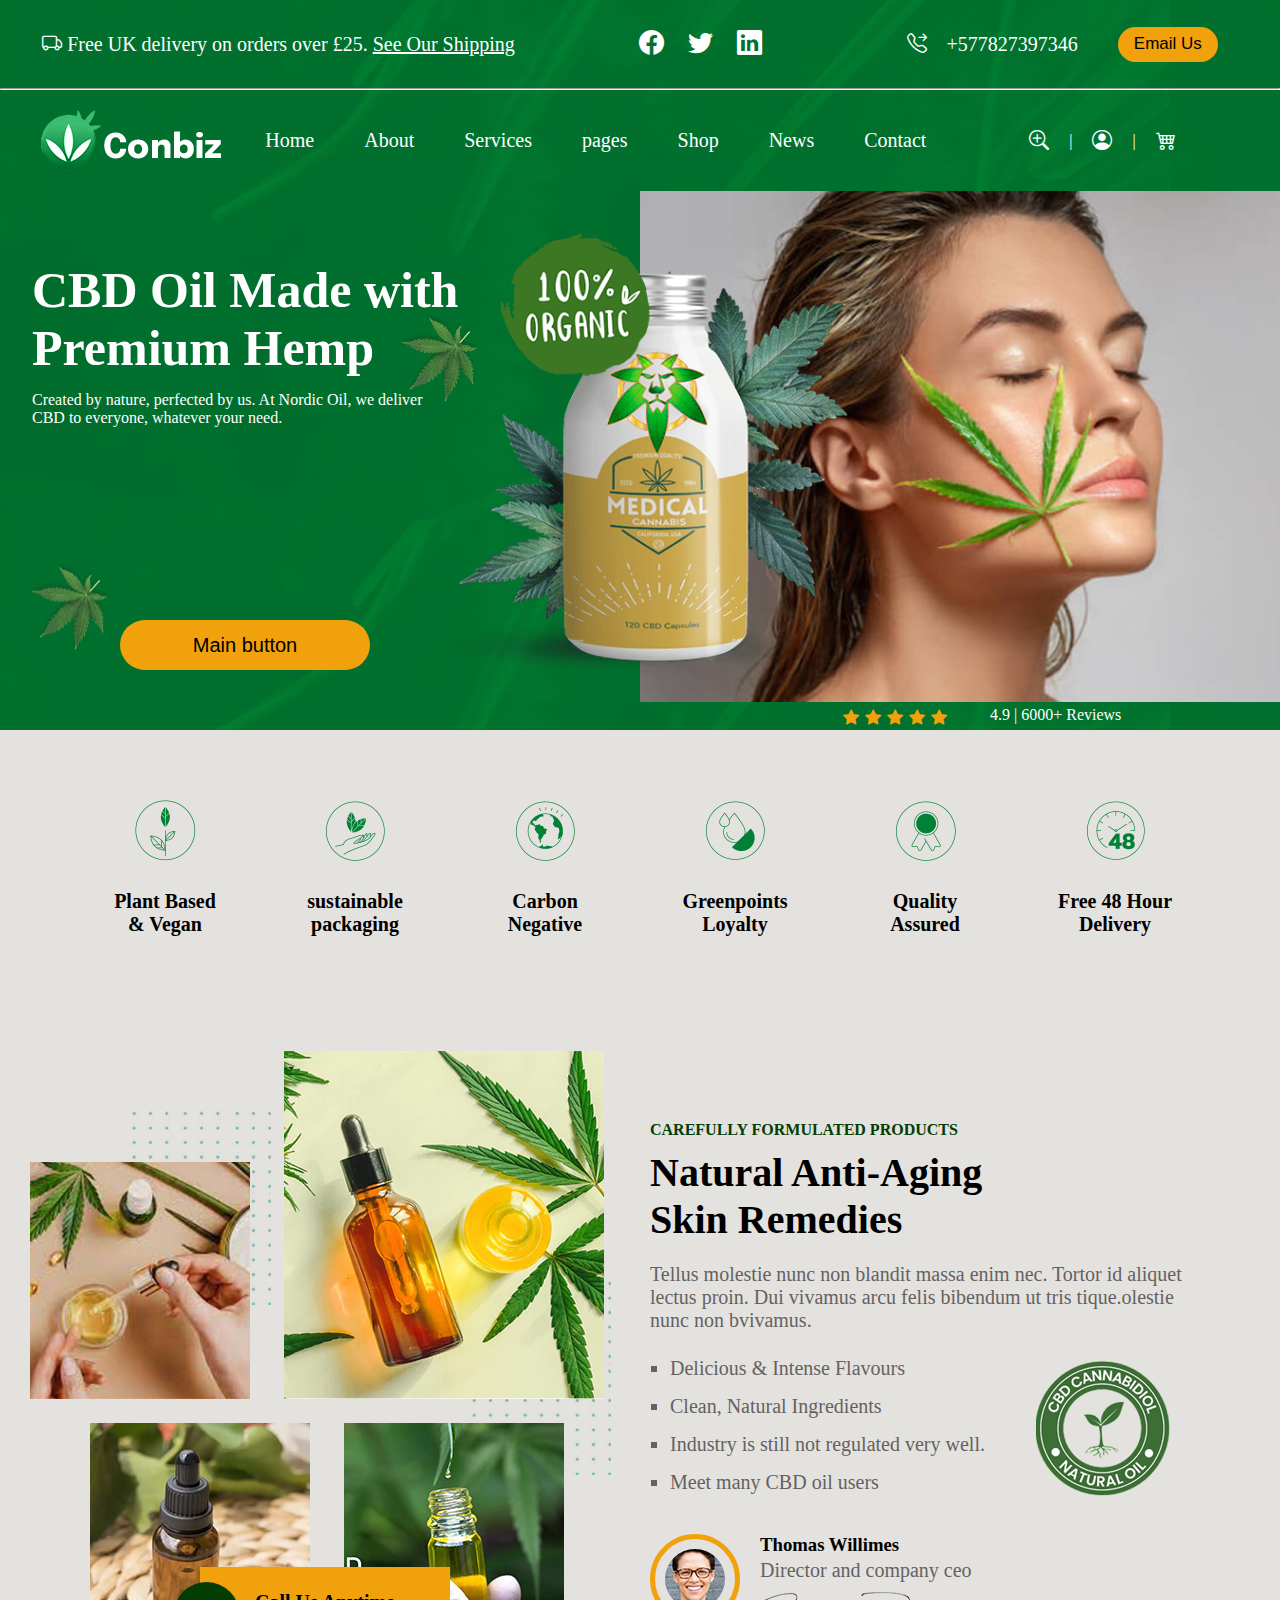
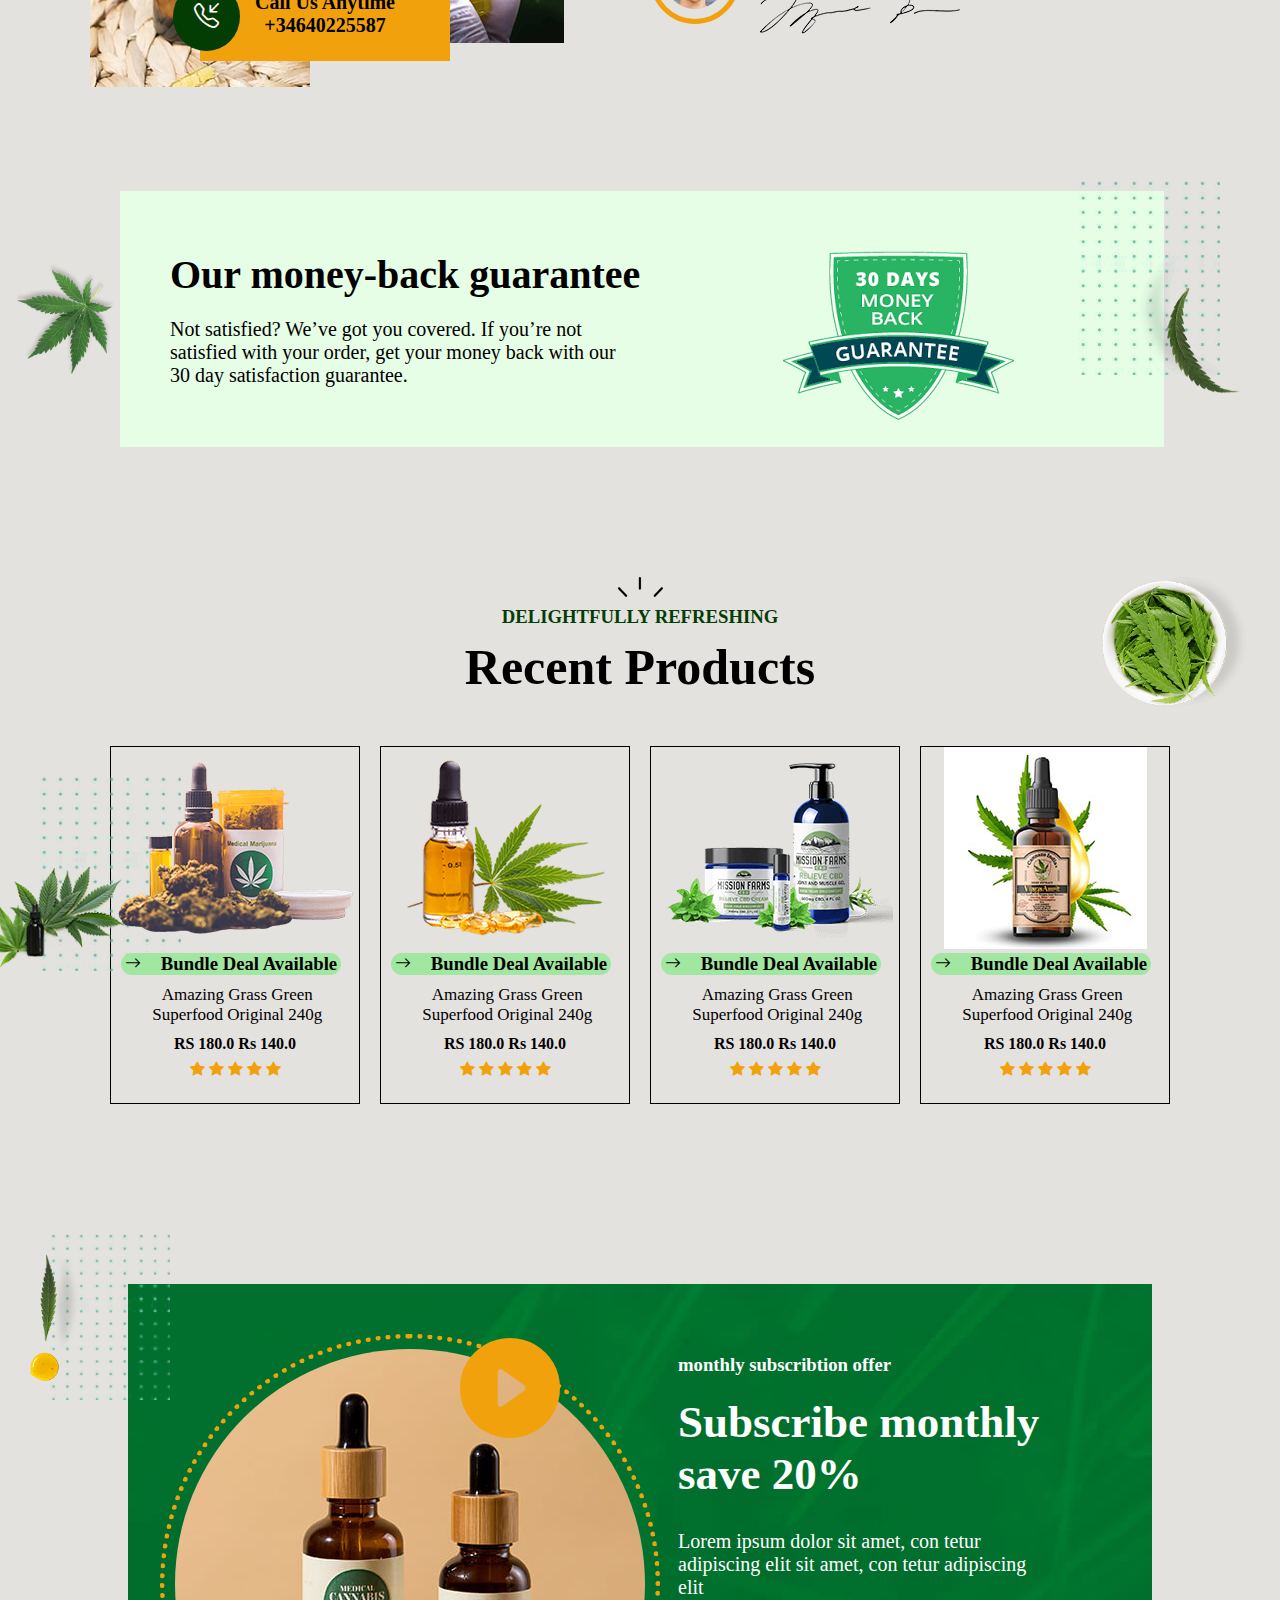
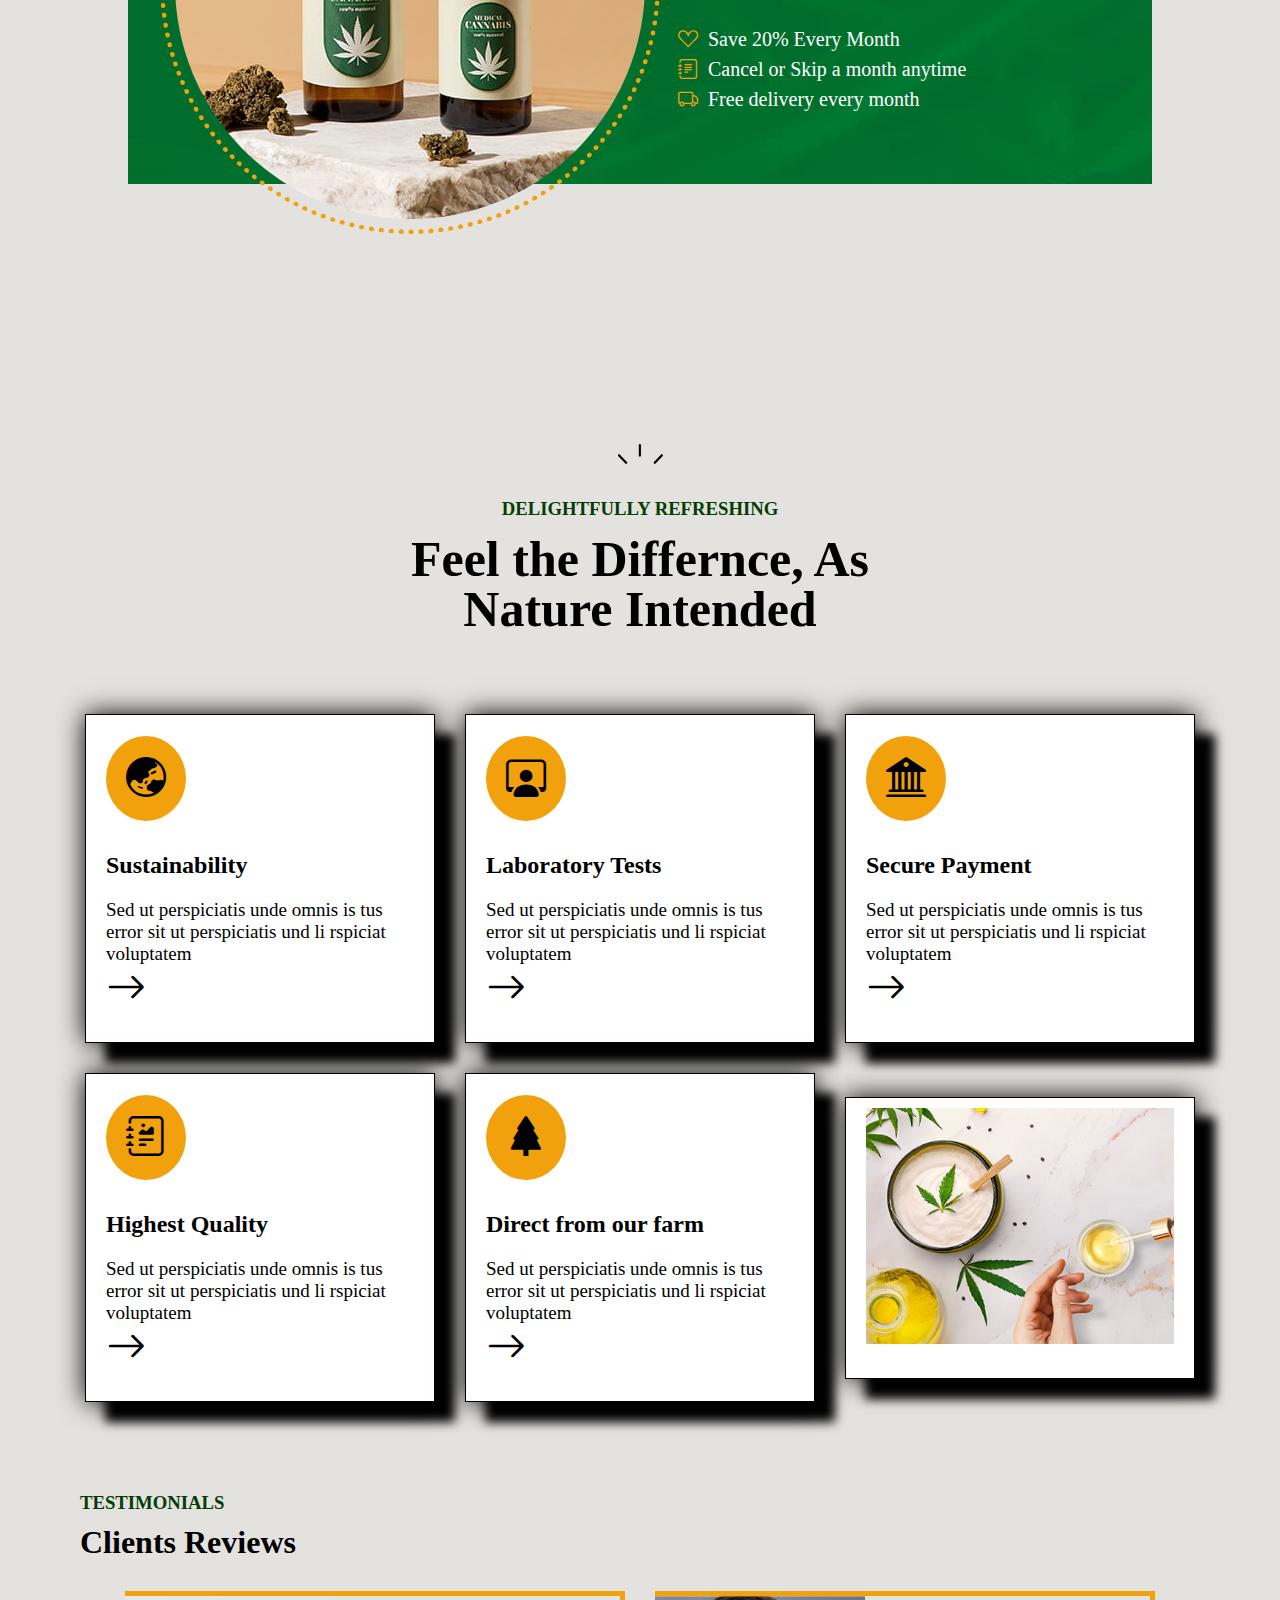
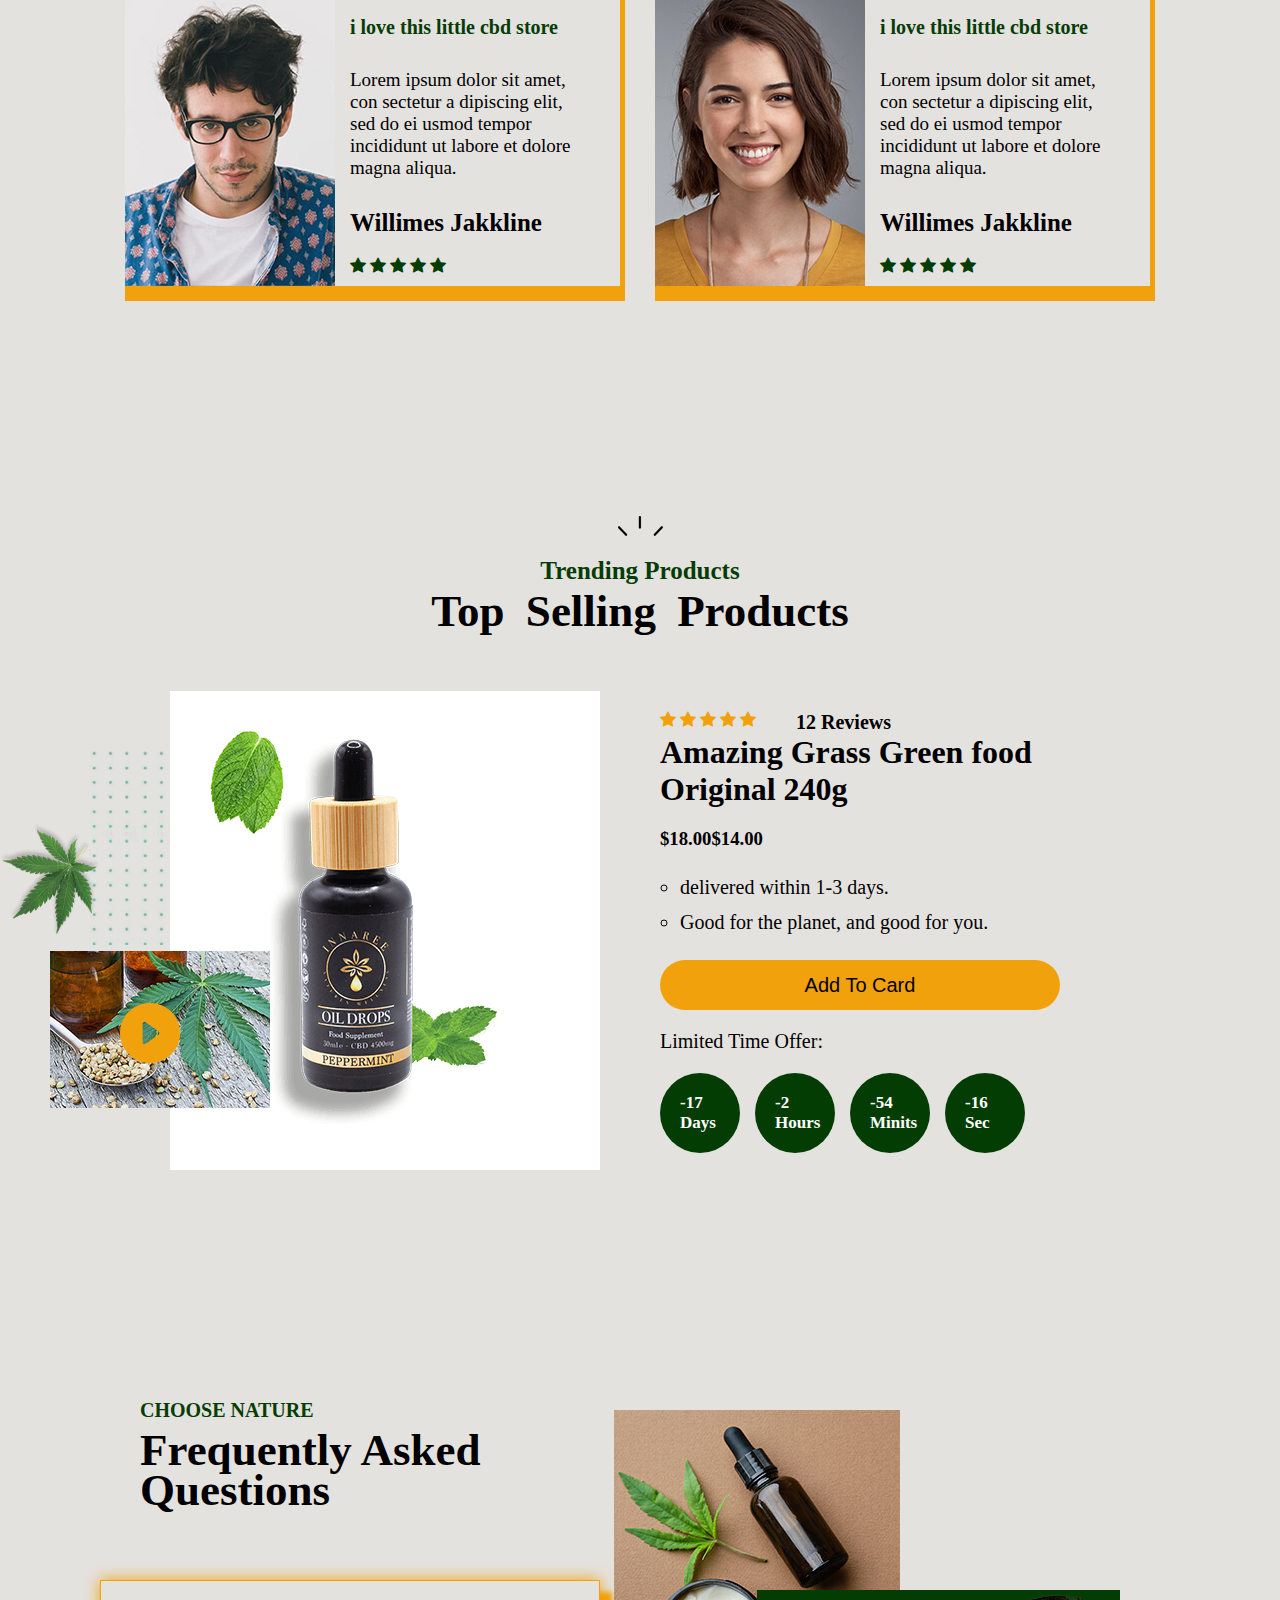
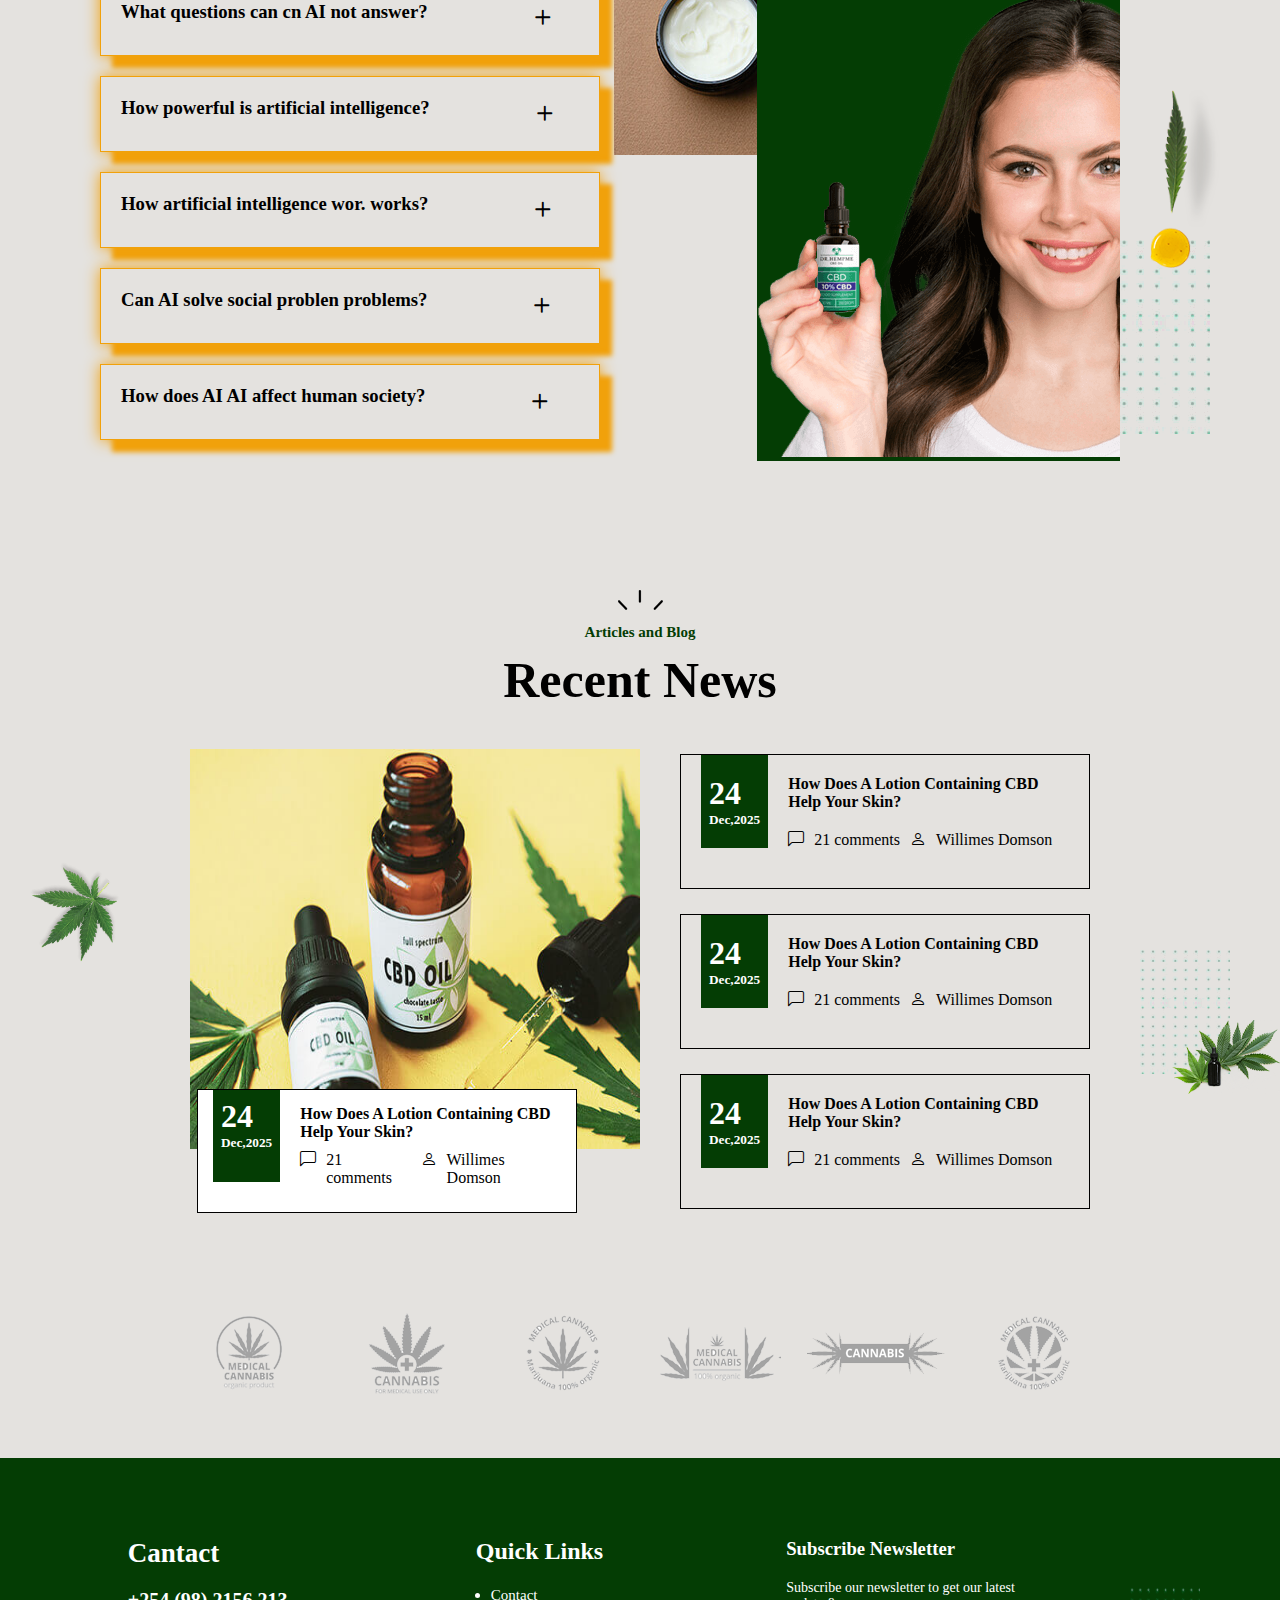
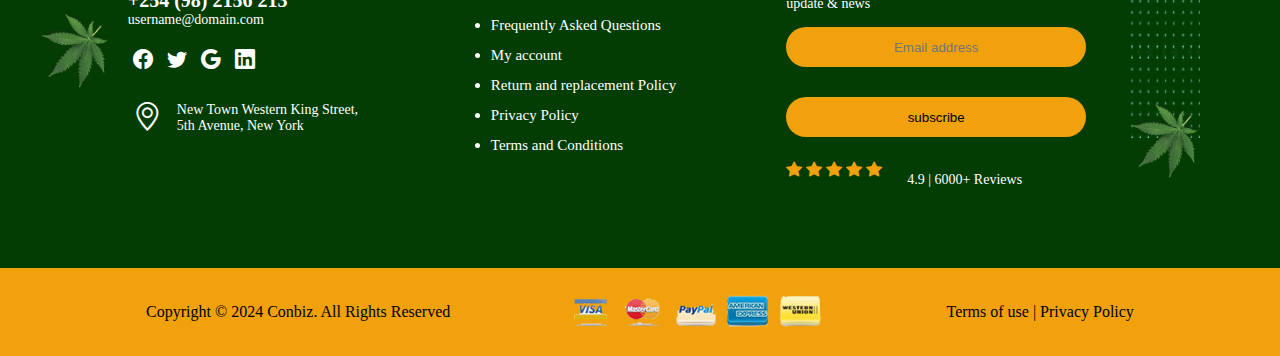
<file: index.html>
<!DOCTYPE html>
<html lang="en">

<head>
    <meta charset="UTF-8">
    <meta name="viewport" content="width=device-width, initial-scale=1.0">
    <link rel="stylesheet" href="assets/css/main.css">
    <title>Document</title>

    <link rel="stylesheet" href="https://cdn.jsdelivr.net/npm/bootstrap-icons@1.11.3/font/bootstrap-icons.min.css">
</head>

<body>
    <section id="main-banner">
        <!-- =======================================TOBNAVBAR======================================================= -->

        <div class="topbar">


            <div class="paragrab">
                <p> <i class="bi bi-truck"></i> Free UK delivery on orders over £25. <a href="#"> See Our Shipping</a>
                </p>
            </div>
            <div class="icon">
                <i class="bi bi-facebook"></i>
                <i class="bi bi-twitter"></i>
                <i class="bi bi-linkedin"></i>
            </div>
            <div class="topbarcantach">
                <i class="bi bi-telephone-forward"></i>
                <p>+577827397346 </p>
                <button><a href="#">Email Us</a></button>
            </div>
        </div>

        <hr>
        <!-- ===============================================navbar============================================== -->
        <nav>

            <img src="assets/images/navimg.png" alt="">
            <div class="navitems">
                <ul>
                    <li><a href="#">Home</a></li>
                    <li><a href="about.html">About</a></li>
                    <li><a href="#">Services</a>
                        <ul class="dropdownlist">
                            <li><a href="">Service</a></li>
                            <li><a href="#">Service Detail</a></li>
                        </ul>



                    </li>
                    <li>
                        <a href="#">pages</a>
                        <ul class="dropdownlist">
                            <li><a href="">Team Details</a></li>
                            <li><a href="#">Pricing plans</a></li>
                            <li><a href="">Faqs</a></li>
                            <li><a href="#">404</a></li>


                        </ul>
                    </li>
                    <li> <a href="#">Shop</a>
                        <ul class="dropdownlist">
                            <li><a href="">Our products</a></li>
                            <li><a href="#">Products Details</a></li>
                            <li><a href="">Shop Card</a></li>
                            <li><a href="#">Check Out</a></li>


                        </ul>


                    </li>
                    <li><a href="#">News</a>
                        <ul class="dropdownlist">
                            <li><a href="">Our Blog</a></li>
                            <li><a href="#">Blog Details</a></li>



                        </ul>
                    </li>
                    <li><a href="#">Contact</a></li>
                </ul>
            </div>
            <div class="navicon">
                <i class="bi bi-zoom-in"></i>
                <p>|</p>
                <i class="bi bi-person-circle"></i>
                <p>|</p>
                <i class="bi bi-cart4"></i>
            </div>
            <div class="mobilebar">
                <i class="bi bi-list"></i>
            </div>

        </nav>
        <!-- ===========================================Home page========================================== -->

        <div class="homepage">
            <div class="heating">
                <div class="hero-banner-content">
                    <h1>CBD Oil Made with <br>Premium Hemp</h1>
                    <p>Created by nature, perfected by us. At Nordic Oil, we deliver CBD to everyone, whatever
                        your need.</p>
                    <button>Main button</button>

                </div>
            </div>
            <div class="treeone">
                <img src="assets/images/herobaner/childimage.png" alt="">
            </div>
            <div class="treetow"><img src="assets/images/herobaner/childimage.png" alt=""></div>
            <div class="heroimage">
                <div>
                    <img src="assets/images/herobaner/iamge1.jpg">
                </div>
                <div class="side-img">
                    <img src="assets/images/herobaner/image2.png" alt="">
                </div>
                <div class="icon">
                    <i class="bi bi-star-fill"></i>
                    <i class="bi bi-star-fill"></i>
                    <i class="bi bi-star-fill"></i>
                    <i class="bi bi-star-fill"></i>
                    <i class="bi bi-star-fill"></i>
                    <p>4.9 | 6000+ Reviews</p>
                </div>
            </div>
    </section>
    <!-- ====================================SHORTIMAGE================================================================ -->
    <div class="shortimage">
        <div class="shortimageitem">
            <img src="assets/images/allimage/image1.png" alt="">
            <p>Plant Based & Vegan</p>
        </div>
        <div class="shortimageitem">
            <img src="assets/images/allimage/image2.png" alt="">
            <p>sustainable <br> packaging</p>
        </div>
        <div class="shortimageitem">
            <img src="assets/images/allimage/image3.png" alt="">
            <p>Carbon <br> Negative</p>
        </div>
        <div class="shortimageitem">
            <img src="assets/images/allimage/image4.png" alt="">
            <p>Greenpoints <br>Loyalty</p>
        </div>
        <div class="shortimageitem">
            <img src="assets/images/allimage/image5.png" alt="">
            <p>Quality <br>Assured</p>
        </div>
        <div class="shortimageitem">
            <img src="assets/images/allimage/image6.png" alt="">
            <p>Free 48 Hour <br>Delivery</p>
        </div>
    </div>

    <!-- =========================================SKINREMEDIES============================================================= -->

    <div class="skinremedies">
        <div class="remediesimage">
            <div class="topimage">

                <img src="assets/images/allimage/image7.jpg" alt="">


                <img src="assets/images/allimage/image8.jpg" alt="">

            </div>
            <div class="bottomimg">

                <img src="assets/images/allimage/image9.jpg" alt="">


                <img style="padding-bottom: 44px;" src="assets/images/allimage/image10.jpg" alt="">

            </div>
            <div class="dotted">
                <img src="assets/images/allimage/image11.png" alt="">
            </div>
            <div class="dotted-2">
                <img src="assets/images/allimage/image11.png" alt="">
            </div>
            <div class="contact">
                <p>Call Us Anytime</p>
                <p>+34640225587</p>
                <i class="bi bi-telephone-inbound"></i>
            </div>

        </div>
        <div class="sidecontant">
            <h4>CAREFULLY FORMULATED PRODUCTS</h4>
            <h1>Natural Anti-Aging <br>Skin Remedies</h1>
            <p>Tellus molestie nunc non blandit massa enim nec. Tortor id aliquet lectus proin. Dui vivamus arcu felis
                bibendum ut tris tique.olestie nunc non bvivamus.</p>

            <ul>
                <li>Delicious & Intense Flavours</li>
                <li>Clean, Natural Ingredients</li>
                <li>Industry is still not regulated very well.</li>
                <li>Meet many CBD oil users</li>
            </ul>
            <img src="assets/images/allimage/image12.png" alt="">
            <div class="childcontant">
                <div class="childimg">
                    <img src="assets/images/allimage/image13.jpg" alt="">
                </div>
                <div class="childword">
                    <h3>Thomas Willimes</h3>
                    <p>Director and company ceo</p>
                    <img src="assets/images/allimage/image14.png" alt="">
                </div>
            </div>
        </div>
    </div>
    <!-- ===================================================OURMONEY=========================================== -->
    <div class="ourmoneyhead">
        <div class="ourmoney">
            <h1>Our money-back guarantee</h1>
            <p>Not satisfied? We’ve got you covered. If you’re not satisfied with your order, get your money back with
                our 30 day satisfaction guarantee.
            </p>
            <div class="ourmoneyimg">
                <img src="assets/images/allimage/image15.png" alt="">
            </div>
        </div>
        <div class="dimage">
            <img src="assets/images/allimage/image11.png" alt="">
        </div>
        <div class="image-2">
            <img src="assets/images/herobaner/childimage.png" alt="">
        </div>
        <div class="image-3">
            <img src="assets/images/allimage/image16.png" alt="">
        </div>
    </div>

    <!-- ===============================RECENT PRODUCT========================================================== -->
    <div class="recent-product">
        <div class="product-heating">
            <img src="assets/images/allimage/image17.png" alt="">

            <h3>DELIGHTFULLY REFRESHING</h3>
            <h1>Recent Products</h1>
        </div>
        <div class="product-img">
            <div class="box">
                <img src="assets/images/allimage/image22.png" alt="">
                <div class="avilable">
                    <i class="bi bi-arrow-right"></i>
                    <h3>Bundle Deal Available</h3>
                </div>
                <p>Amazing Grass Green Superfood Original 240g</p>
                <h4>RS 180.0 Rs 140.0</h4>
                <div class="icons">
                    <i class="bi bi-star-fill"></i>
                    <i class="bi bi-star-fill"></i>
                    <i class="bi bi-star-fill"></i>
                    <i class="bi bi-star-fill"></i>
                    <i class="bi bi-star-fill"></i>
                </div>
            </div>
            <div class="box">
                <img src="assets/images/allimage/image23.png" alt="">
                <div class="avilable">
                    <i class="bi bi-arrow-right"></i>
                    <h3>Bundle Deal Available</h3>
                </div>
                <p>Amazing Grass Green Superfood Original 240g</p>
                <h4>RS 180.0 Rs 140.0</h4>
                <div class="icons">
                    <i class="bi bi-star-fill"></i>
                    <i class="bi bi-star-fill"></i>
                    <i class="bi bi-star-fill"></i>
                    <i class="bi bi-star-fill"></i>
                    <i class="bi bi-star-fill"></i>
                </div>
            </div>
            <div class="box">
                <img src="assets/images/allimage/image21.png" alt="">
                <div class="avilable">
                    <i class="bi bi-arrow-right"></i>
                    <h3>Bundle Deal Available</h3>
                </div>
                <p>Amazing Grass Green Superfood Original 240g</p>
                <h4>RS 180.0 Rs 140.0</h4>
                <div class="icons">
                    <i class="bi bi-star-fill"></i>
                    <i class="bi bi-star-fill"></i>
                    <i class="bi bi-star-fill"></i>
                    <i class="bi bi-star-fill"></i>
                    <i class="bi bi-star-fill"></i>
                </div>

            </div>
            <div class="box">
                <img src="assets/images/allimage/image24.jpg" alt="">
                <div class="avilable">
                    <i class="bi bi-arrow-right"></i>
                    <h3>Bundle Deal Available</h3>
                </div>
                <p>Amazing Grass Green Superfood Original 240g</p>
                <h4>RS 180.0 Rs 140.0</h4>
                <div class="icons">
                    <i class="bi bi-star-fill"></i>
                    <i class="bi bi-star-fill"></i>
                    <i class="bi bi-star-fill"></i>
                    <i class="bi bi-star-fill"></i>
                    <i class="bi bi-star-fill"></i>
                </div>

            </div>


        </div>
        <div class="side-1">
            <img src="assets/images/allimage/image20.png" alt="">
        </div>
        <div class="side-2">
            <img src="assets/images/allimage/image11.png" alt="">
        </div>
        <div class="side-3">
            <img src="assets/images/allimage/image18.png" alt="">

        </div>
    </div>
    <!-- ==================================subcribe monthly=========================================================== -->
    <div class="sub-top">
        <div class="subscribe">

            <div class="subscribecontant">
                <h3>monthly subscribtion offer</h3>
                <h1>Subscribe monthly save 20%</h1>
                <p>Lorem ipsum dolor sit amet, con tetur adipiscing elit sit amet, con tetur adipiscing elit</p>
                <div class="iconcintant">
                    <i class="bi bi-suit-heart"></i>
                    <p>Save 20% Every Month</p>
                </div>
                <div class="iconcintant">
                    <i class="bi bi-journal-text"></i>
                    <p>Cancel or Skip a month anytime</p>
                </div>
                <div class="iconcintant">
                    <i class="bi bi-truck"></i>
                    <p>Free delivery every month</p>
                </div>
            </div>

        </div>
        <div class="circleimg">
            <img src="assets/images/allimage/image25.jpg" alt="">
        </div>
        <div class="playpattan-icon">
            <a href="#"> <i class="bi bi-play-circle-fill"></i></a>

        </div>
        <div class="dottedimg">
            <img src="assets/images/allimage/image11.png" alt="">
        </div>
        <div class="dottedcenterimg">
            <img src="assets/images/allimage/image19.png" alt="">
        </div>
    </div>
    <!-- =============================================NATURE INDENDED================================================== -->
    <div class="nature">
        <div class="nature-heading">
            <img src="assets/images/allimage/image17.png" alt="">
            <h3>DELIGHTFULLY REFRESHING</h3>
            <h1>Feel the Differnce, As <br>Nature Intended</h1>

        </div>
        <div class="flex">
            <div class="flex-box">
                <div class="top-icon">
                    <i class="bi bi-globe-asia-australia"></i>
                </div>
                <h2>Sustainability</h2>
                <p> Sed ut perspiciatis unde omnis is tus error sit ut perspiciatis und li rspiciat voluptatem</p>
                <i class="bi bi-arrow-right"></i>
            </div>
            <div class="flex-box">
                <div class="top-icon">
                    <i class="bi bi-person-workspace"></i>
                </div>
                <h2>Laboratory Tests</h2>
                <p> Sed ut perspiciatis unde omnis is tus error sit ut perspiciatis und li rspiciat voluptatem</p>
                <i class="bi bi-arrow-right"></i>
            </div>
            <div class="flex-box">
                <div class="top-icon">
                    <i class="bi bi-bank2"></i>
                </div>
                <h2>Secure Payment</h2>
                <p> Sed ut perspiciatis unde omnis is tus error sit ut perspiciatis und li rspiciat voluptatem</p>
                <i class="bi bi-arrow-right"></i>
            </div>
            <div class="flex-box">
                <div class="top-icon">
                    <i class="bi bi-journal-richtext"></i>
                </div>
                <h2>Highest Quality</h2>
                <p> Sed ut perspiciatis unde omnis is tus error sit ut perspiciatis und li rspiciat voluptatem</p>
                <i class="bi bi-arrow-right"></i>
            </div>
            <div class="flex-box">
                <div class="top-icon">
                    <i class="bi bi-tree-fill"></i>
                </div>
                <h2>Direct from our farm</h2>
                <p> Sed ut perspiciatis unde omnis is tus error sit ut perspiciatis und li rspiciat voluptatem</p>
                <i class="bi bi-arrow-right"></i>
            </div>
            <div class="flex-box">
                <img src="assets/images/allimage/image27.jpg" alt="">

            </div>
        </div>

        <!-- ======================================CLIENDS REVIEW======================================================== -->
        <div class="cliebd-review">
            <h3>TESTIMONIALS</h3>
            <h1>Clients Reviews</h1>
            <div class="cliend-card">
                <div class="crad-box">

                    <img src="assets/images/allimage/image29.jpg" alt="">

                    <div class="box-contant">
                        <h5>i love this little cbd store</h5>
                        <p>Lorem ipsum dolor sit amet, con sectetur a dipiscing elit, sed do ei usmod tempor
                            incididunt ut labore et dolore magna aliqua.</p>
                        <h6>Willimes Jakkline</h6>

                        <i class="bi bi-star-fill"></i>
                        <i class="bi bi-star-fill"></i>
                        <i class="bi bi-star-fill"></i>
                        <i class="bi bi-star-fill"></i>
                        <i class="bi bi-star-fill"></i>
                    </div>


                </div>
                <div class="crad-box">

                    <img src="assets/images/allimage/image28.jpg" alt="">

                    <div class="box-contant">
                        <h5>i love this little cbd store</h5>
                        <p>Lorem ipsum dolor sit amet, con sectetur a dipiscing elit, sed do ei usmod tempor
                            incididunt ut labore et dolore magna aliqua.</p>
                        <h6>Willimes Jakkline</h6>

                        <i class="bi bi-star-fill"></i>
                        <i class="bi bi-star-fill"></i>
                        <i class="bi bi-star-fill"></i>
                        <i class="bi bi-star-fill"></i>
                        <i class="bi bi-star-fill"></i>
                    </div>
                </div>
            </div>
        </div>
    </div>
    <!-- ==============================================TRANdING PRODUCTS================================================== -->

    <div class="tranding-products">
        <div class="tranding-heading">
            <img src="assets/images/allimage/image17.png" alt="">
            <h5>Trending Products</h5>
            <h1>Top Selling Products</h1>
        </div>
        <div class="tranding-contant">
            <div class="trandingimg">
                <img src="assets/images/allimage/image30.png" alt="">
            </div>
            <div class="tranting-side-con">
                <div class="tranding-icon">
                    <div class="icons">
                        <i class="bi bi-star-fill"></i>
                        <i class="bi bi-star-fill"></i>
                        <i class="bi bi-star-fill"></i>
                        <i class="bi bi-star-fill"></i>
                        <i class="bi bi-star-fill"></i>

                    </div>
                    <div class="icon-side">
                        <h6>12 Reviews</h6>
                    </div>
                </div>
                <h1>Amazing Grass Green food Original 240g</h1>
                <h3>$18.00$14.00</h3>
                <ul>
                    <li>delivered within 1-3 days.</li>
                    <li>Good for the planet, and good for you.</li>
                </ul>
                <button>Add To Card</button>
                <p>Limited Time Offer:</p>
                <div class="roundnum">
                    <h2>-17 <br>Days</h2>
                    <h2>-2 <br> Hours</h2>
                    <h2>-54 <br>Minits</h2>
                    <h2>-16 <br>Sec</h2>
                </div>
            </div>
        </div>
        <div class="dotted">
            <img src="assets/images/allimage/image11.png" alt="">
        </div>
        <div class="image-31">
            <img src="assets/images/allimage/image31.jpg" alt="">
        </div>
        <div class="childimg">
            <img src="assets/images/herobaner/childimage.png" alt="">
        </div>
        <div class="playbutton">
            <a href="#"> <i class="bi bi-play-circle-fill"></i></a>
        </div>

    </div>

    <!-- ================================================CHOOSE NATURE============================================================    -->
    <div class="choose-nature">
        <div class="heating">
            <h5>CHOOSE NATURE</h5>
            <h1>Frequently Asked Questions</h1>
        </div>
        <div class="choose-contant">
            <div class="first-con">
                <h3>What questions can cn AI not answer?</h3>
                <i class="bi bi-plus"></i>

            </div>
            <div class="first-con">
                <h3>How powerful is artificial intelligence?</h3>
                <i class="bi bi-plus"></i>
            </div>
            <div class="first-con">
                <h3>How artificial intelligence wor. works?</h3>
                <i class="bi bi-plus"></i>
            </div>
            <div class="first-con">
                <h3>Can AI solve social problen problems?</h3>
                <i class="bi bi-plus"></i>
            </div>
            <div class="first-con">
                <h3>How does AI AI affect human society?</h3>
                <i class="bi bi-plus"></i>
            </div>
        </div>
        <div class="image-32">
            <img src="assets/images/allimage/image32.png" alt="">
        </div>
        <div class="image-33">
            <img src="assets/images/allimage/image33.jpg" alt="">
        </div>
        <div class="dotted">
            <img src="assets/images/allimage/image11.png" alt="">

        </div>
        <div class="image-19">
            <img src="assets/images/allimage/image19.png" alt="">
        </div>
    </div>

    <!-- =====================================RECENT NEWS========================================= -->

    <div class="recent-news">
        <div class="recent-news-heading">
            <img src="assets/images/allimage/image17.png" alt="">
            <h5>Articles and Blog</h5>
            <h1>Recent News</h1>
        </div>
        <div class="news-proberdy">
            <div class="news-image">
                <img src="assets/images/allimage/image34.jpg" alt="hi">
            </div>
            <div class="side-contant">
                <div class="side-contant-box">
                    <div class="dec">
                        <h1>24</h1>
                        <h5>Dec,2025</h5>
                    </div>
                    <div class="h4-contant">
                        <h4>
                            How Does A Lotion Containing CBD Help Your Skin?</h4>
                        <div class="message-icon">
                            <i class="bi bi-chat-left"></i>
                            <p>21 comments</p>
                            <i class="bi bi-person"></i>
                            <p>Willimes Domson</p>
                        </div>
                    </div>
                </div>
                <div class="side-contant-box">
                    <div class="dec">
                        <h1>24</h1>
                        <h5>Dec,2025</h5>
                    </div>
                    <div class="h4-contant">
                        <h4>
                            How Does A Lotion Containing CBD Help Your Skin?</h4>

                        <div class="message-icon">
                            <i class="bi bi-chat-left"></i>
                            <p>21 comments</p>


                            <i class="bi bi-person"></i>
                            <p>Willimes Domson</p>
                        </div>
                    </div>
                </div>

                <div class="side-contant-box">
                    <div class="dec">
                        <h1>24</h1>
                        <h5>Dec,2025</h5>
                    </div>
                    <div class="h4-contant">
                        <h4>
                            How Does A Lotion Containing CBD Help Your Skin?</h4>

                        <div class="message-icon">
                            <i class="bi bi-chat-left"></i>
                            <p>21 comments</p>
                            <i class="bi bi-person"></i>
                            <p>Willimes Domson</p>
                        </div>
                    </div>
                </div>
            </div>
        </div>


        <div class="img-1">
            <img src="assets/images/herobaner/childimage.png" alt="">
        </div>
        <div class="image-2">
            <img src="assets/images/allimage/image11.png" alt="">
        </div>
        <div class="image-3">
            <img src="assets/images/allimage/image20.png" alt="">
        </div>
        <div class="image-box">
            <div class="image-boxh">
                <h1>24</h1>
                <h5>Dec,2025</h5>
            </div>
            <div class="image-box-h3">
                <h4>How Does A Lotion Containing CBD Help Your Skin?</h4>
                <div class="img-box-h3-icon">
                    <i class="bi bi-chat-left"></i>
                    <p>21 comments</p>
                    <i class="bi bi-person"></i>
                    <p>Willimes Domson</p>

                </div>

            </div>
        </div>

    </div>
    <!-- ==============================FOOTER TOP IMAGE-======================[=============]-->
    <div class="footer-top-img">
        <img src="assets/images/allimage/image35.png" alt="">
        <img src="assets/images/allimage/image36.png" alt="">
        <img src="assets/images/allimage/image37.png" alt="">
        <img src="assets/images/allimage/image38.png" alt="">
        <img src="assets/images/allimage/image39.png" alt="">
        <img src="assets/images/allimage/image40.png" alt="">
    </div>
    <!-- =====================================FOOOTER========================================== -->
    <div class="footer-1">
        <footer>
            <div class="box-1">
                <h4>Cantact</h4>
                <h5>+254 (98) 2156 213</h5>
                <p>username@domain.com</p>
                <i class="bi bi-facebook"></i>
                <i class="bi bi-twitter"></i>
                <i class="bi bi-google"></i>
                <i class="bi bi-linkedin"></i>
                <div class="location">
                    <i class="bi bi-geo-alt"></i>
                    <p>New Town Western King Street, 5th Avenue, New York</p>
                </div>
            </div>
            <div class="box-2">
                <h2>Quick Links</h2>
                <ul>
                    <li><a href="#">Contact</a></li>
                    <li><a href="#">Frequently Asked Questions</a></li>
                    <li><a href="#">My account</a></li>
                    <li><a href="#">Return and replacement Policy</a></li>
                    <li><a href="#">Privacy Policy</a></li>
                    <li><a href="#">Terms and Conditions</a></li>
                </ul>
            </div>
            <div class="box-3">
                <h3>Subscribe Newsletter</h3>
                <p>Subscribe our newsletter to get our latest update & news</p>
                <input type="email" placeholder="Email address"><br>
                <button>subscribe</button>
                <div class="icons">
                    <div class="ioc">
                        <i class="bi bi-star-fill"></i>
                        <i class="bi bi-star-fill"></i>
                        <i class="bi bi-star-fill"></i>
                        <i class="bi bi-star-fill"></i>
                        <i class="bi bi-star-fill"></i>
                    </div>
                    <p>4.9 | 6000+ Reviews</p>

                </div>
            </div>
        </footer>
        <div class="img-1">
            <img src="assets/images/allimage/image11.png" alt="">
        </div>
        <div class="img-2">
            <img src="assets/images/herobaner/childimage.png" alt="">
        </div>
        <div class="img-3">
            <img src="assets/images/herobaner/childimage.png" alt="">
        </div>


    </div>
    <!-- ==============================foooter bottom=========================================== -->
    <div class="footer-bottom">
        <div class="box-1">
            <p>Copyright © 2024 Conbiz. All Rights Reserved</p>
        </div>
        <div class="box-2">
            <img src="assets/images/allimage/image42.png" alt="">
        </div>
        <div class="box-3">
            <p>Terms of use
                | Privacy Policy</p>
        </div>
        
    </div>

</body>
</html>
</file>
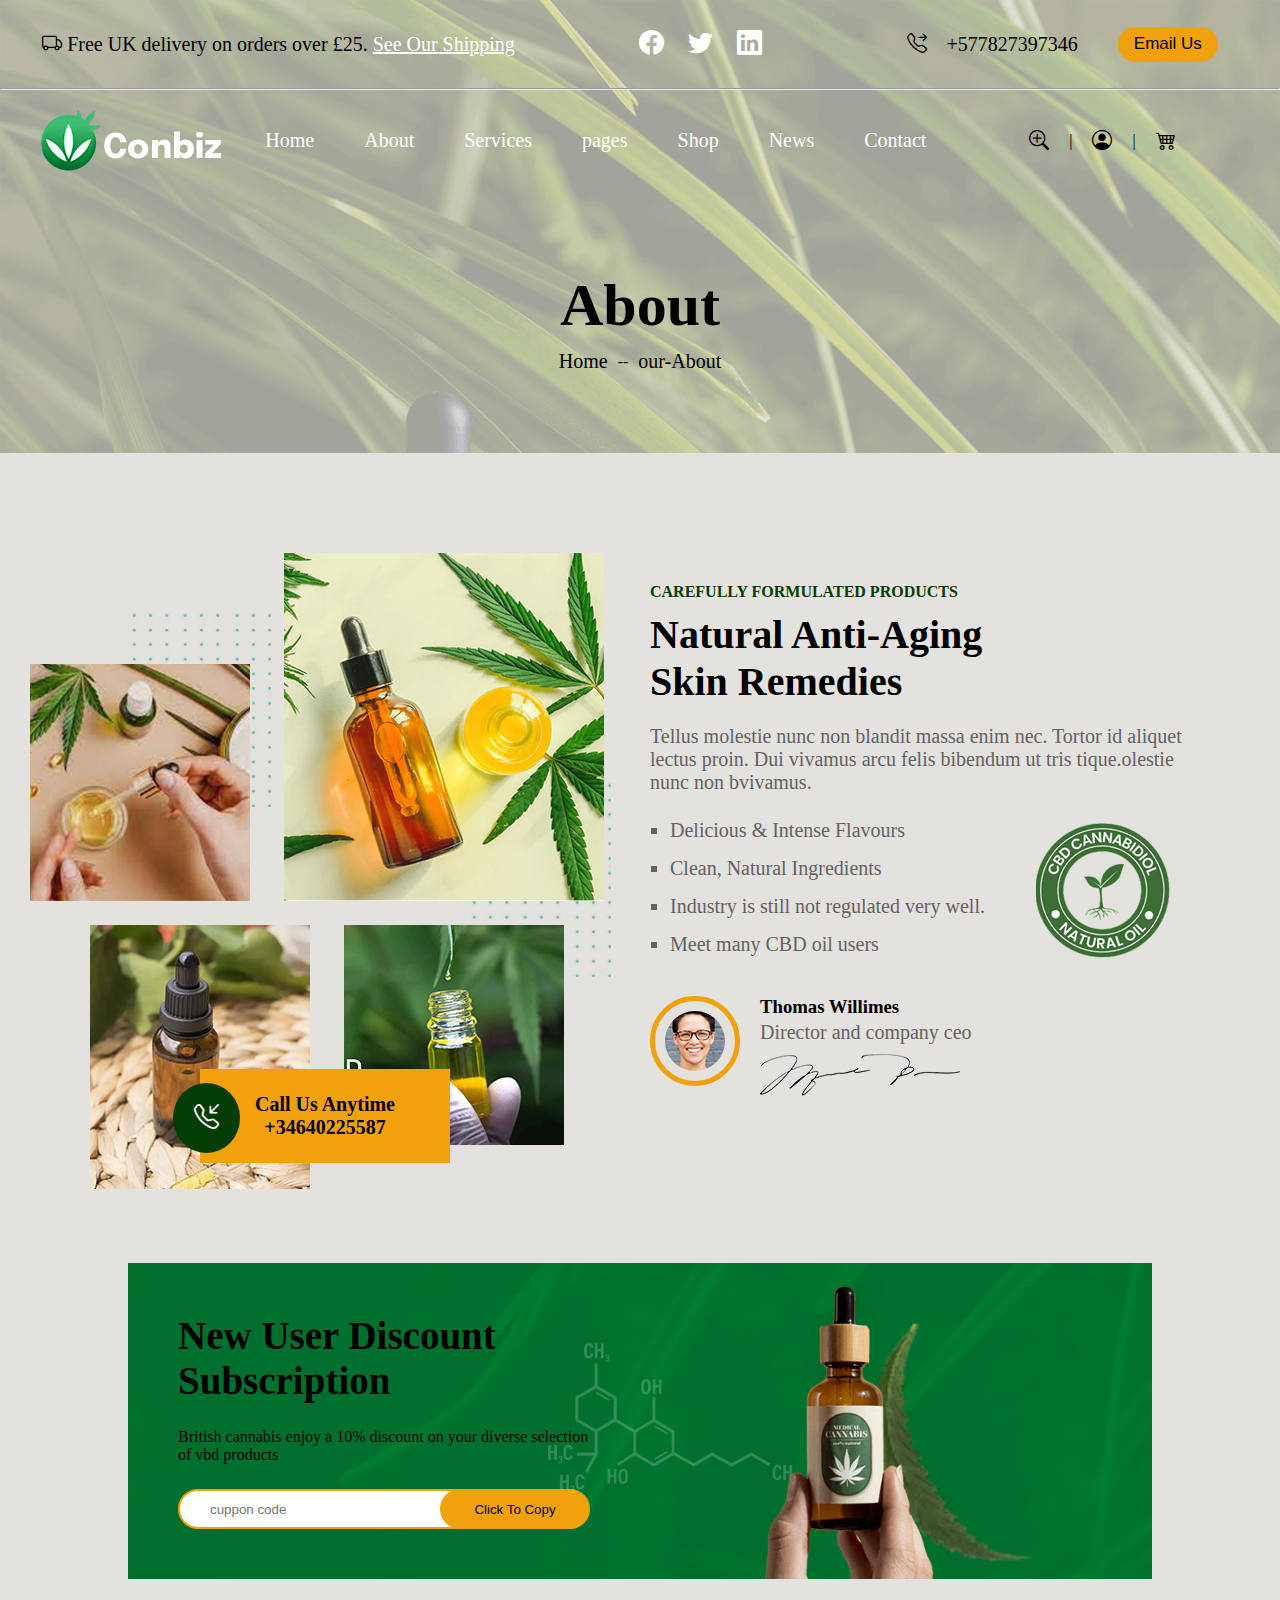
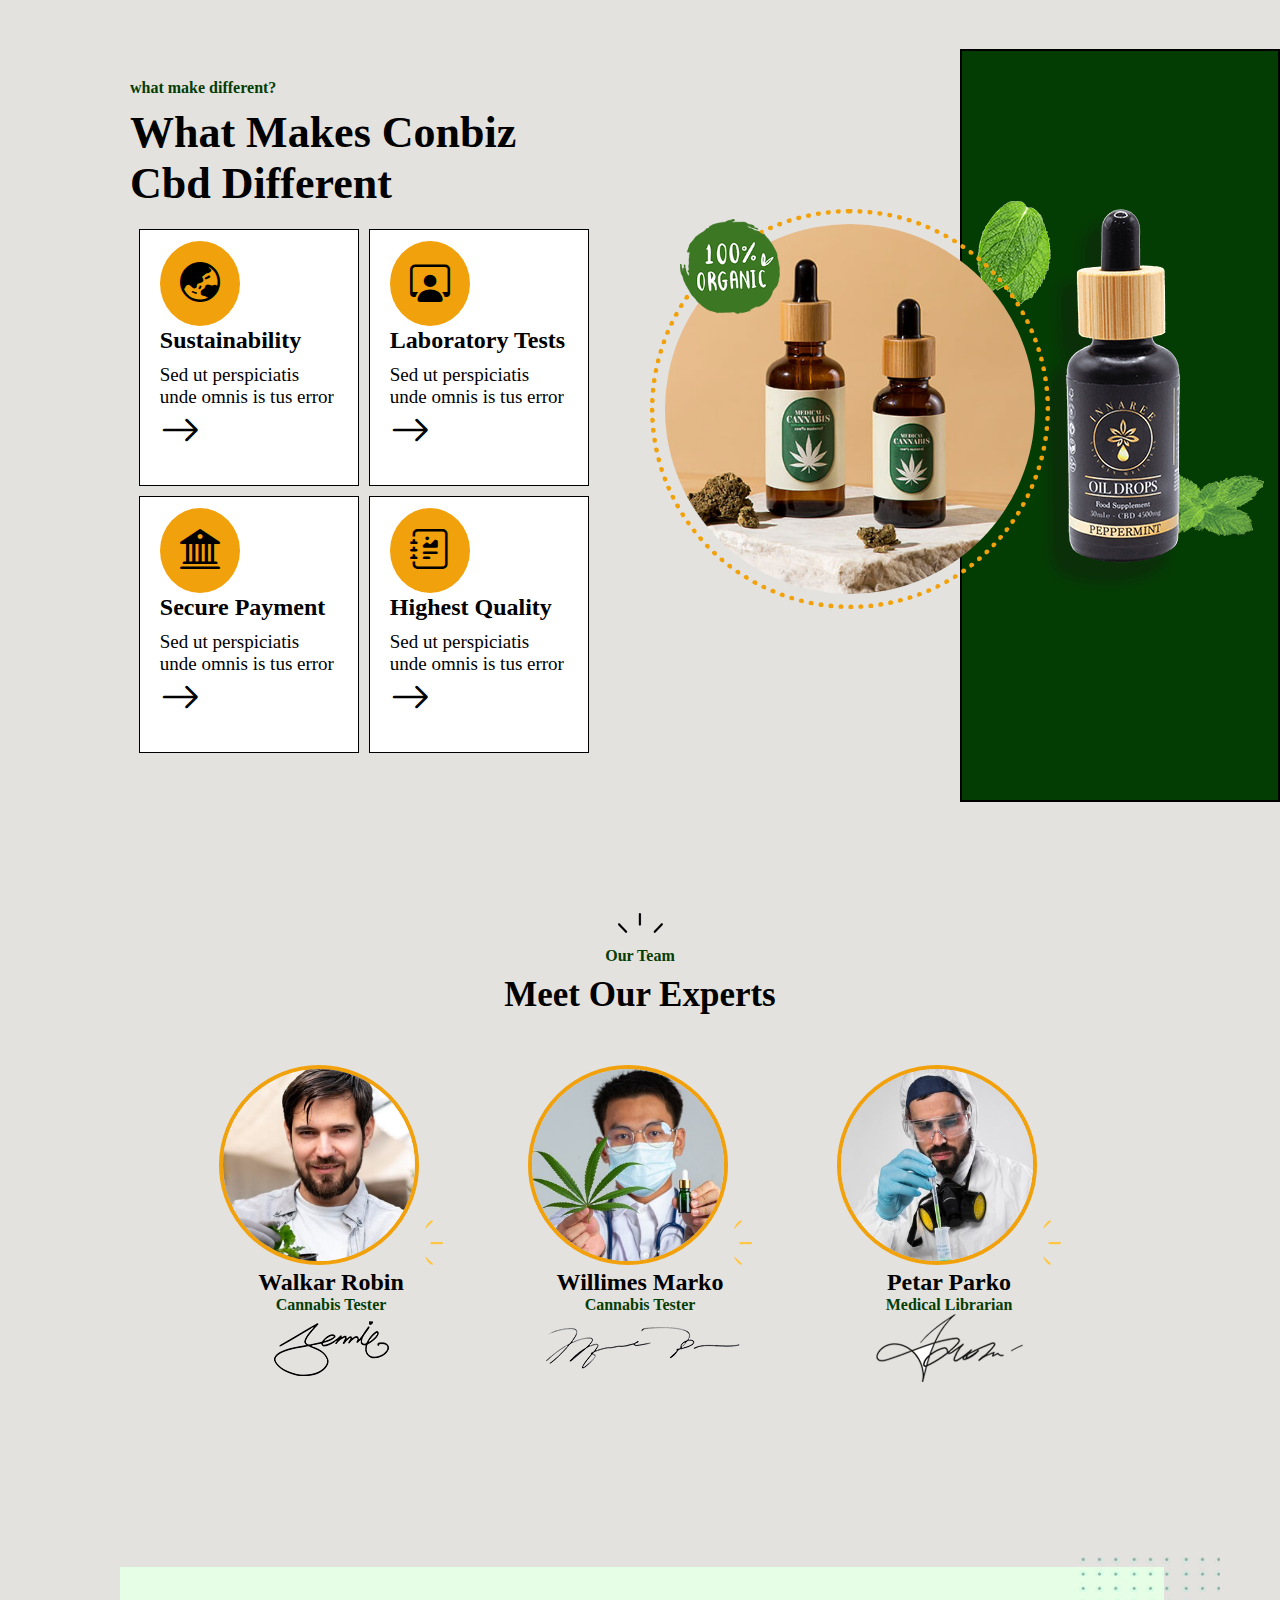
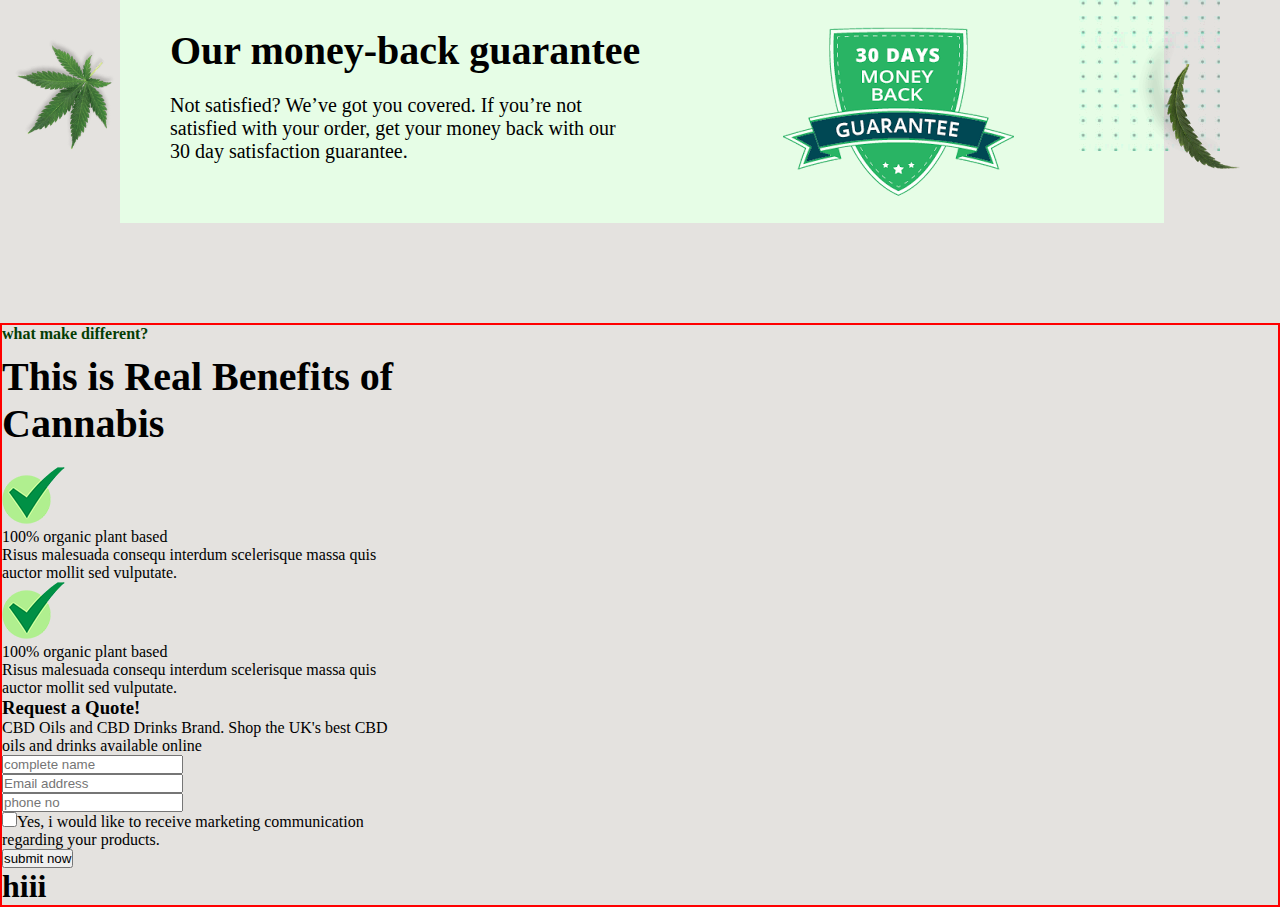
<file: about.html>
<!DOCTYPE html>
<html lang="en">

<head>
    <meta charset="UTF-8">
    <meta name="viewport" content="width=device-width, initial-scale=1.0">
    <link rel="stylesheet" href="assets/css/about.css">
    <title>Document</title>
    <link rel="stylesheet" href="https://cdn.jsdelivr.net/npm/bootstrap-icons@1.11.3/font/bootstrap-icons.min.css">
</head>

<body>
    <section id="home-full">
        <div class="topbar">


            <div class="paragrab">
                <p> <i class="bi bi-truck"></i> Free UK delivery on orders over £25. <a href="#"> See Our Shipping</a>
                </p>
            </div>
            <div class="icon">
                <i class="bi bi-facebook"></i>
                <i class="bi bi-twitter"></i>
                <i class="bi bi-linkedin"></i>
            </div>
            <div class="topbarcantach">
                <i class="bi bi-telephone-forward"></i>
                <p>+577827397346 </p>
                <button><a href="#">Email Us</a></button>
            </div>
        </div>

        <hr>
        <!-- ===============================================navbar============================================== -->
        <nav>

            <img src="assets/images/navimg.png" alt="">
            <div class="navitems">
                <ul>
                    <li><a href="index.html">Home</a></li>
                    <li><a href="#">About</a></li>
                    <li><a href="#">Services</a>
                        <ul class="dropdownlist">
                            <li><a href="">Service</a></li>
                            <li><a href="#">Service Detail</a></li>
                        </ul>



                    </li>
                    <li>
                        <a href="#">pages</a>
                        <ul class="dropdownlist">
                            <li><a href="">Team Details</a></li>
                            <li><a href="#">Pricing plans</a></li>
                            <li><a href="">Faqs</a></li>
                            <li><a href="#">404</a></li>


                        </ul>
                    </li>
                    <li> <a href="#">Shop</a>
                        <ul class="dropdownlist">
                            <li><a href="">Our products</a></li>
                            <li><a href="#">Products Details</a></li>
                            <li><a href="">Shop Card</a></li>
                            <li><a href="#">Check Out</a></li>


                        </ul>


                    </li>
                    <li><a href="#">News</a>
                        <ul class="dropdownlist">
                            <li><a href="">Our Blog</a></li>
                            <li><a href="#">Blog Details</a></li>



                        </ul>
                    </li>
                    <li><a href="#">Contact</a></li>
                </ul>
            </div>
            <div class="navicon">
                <i class="bi bi-zoom-in"></i>
                <p>|</p>
                <i class="bi bi-person-circle"></i>
                <p>|</p>
                <i class="bi bi-cart4"></i>
            </div>
            <div class="mobilebar">
                <i class="bi bi-list"></i>
            </div>

        </nav>
        <!-- ========================================HOMEPAGE================================== -->
        <div class="homepage">
            <h1>About</h1>
            <div>
                <a href="#">Home</a>
                <p>--</p>
                <a href="#"> our-About</a>
            </div>
        </div>
    </section>
    <!-- =========================================SKINREMEDIES============================================================= -->

    <div class="skinremedies">
        <div class="remediesimage">
            <div class="topimage">

                <img src="assets/images/allimage/image7.jpg" alt="">


                <img src="assets/images/allimage/image8.jpg" alt="">

            </div>
            <div class="bottomimg">

                <img src="assets/images/allimage/image9.jpg" alt="">


                <img style="padding-bottom: 44px;" src="assets/images/allimage/image10.jpg" alt="">

            </div>
            <div class="dotted">
                <img src="assets/images/allimage/image11.png" alt="">
            </div>
            <div class="dotted-2">
                <img src="assets/images/allimage/image11.png" alt="">
            </div>
            <div class="contact">
                <p>Call Us Anytime</p>
                <p>+34640225587</p>
                <i class="bi bi-telephone-inbound"></i>
            </div>

        </div>
        <div class="sidecontant">
            <h4>CAREFULLY FORMULATED PRODUCTS</h4>
            <h1>Natural Anti-Aging <br>Skin Remedies</h1>
            <p>Tellus molestie nunc non blandit massa enim nec. Tortor id aliquet lectus proin. Dui vivamus arcu felis
                bibendum ut tris tique.olestie nunc non bvivamus.</p>

            <ul>
                <li>Delicious & Intense Flavours</li>
                <li>Clean, Natural Ingredients</li>
                <li>Industry is still not regulated very well.</li>
                <li>Meet many CBD oil users</li>
            </ul>
            <img src="assets/images/allimage/image12.png" alt="">
            <div class="childcontant">
                <div class="childimg">
                    <img src="assets/images/allimage/image13.jpg" alt="">
                </div>
                <div class="childword">
                    <h3>Thomas Willimes</h3>
                    <p>Director and company ceo</p>
                    <img src="assets/images/allimage/image14.png" alt="">
                </div>
            </div>
        </div>
    </div>
    <!-- ====================================USER DISCOUNT============================================ -->
    <div class="user-discount">
        <div class="content">
            <h1>New User Discount Subscription</h1>
            <p>British cannabis enjoy a 10% discount on your diverse selection of vbd products</p>
            <input type="text" placeholder="cuppon code">
            <button>Click To Copy</button>
        </div>
        <div class="image-1">
            <img src="assets/images/allimage/about1.png" alt="">
        </div>
        <div class="image-2">
            <img src="assets/images/allimage/image16.png" alt="">
        </div>
        <div class="image-3">
            <img src="assets/images/allimage/about2.png" alt="">
        </div>
    </div>
    <!-- ===================================Make DIFRENT=========================================== -->
    <div class="make-difrent">
        <div class="heading">
            <h4>what make different?</h4>
            <h1>What Makes Conbiz <br>Cbd Different</h1>
        </div>
        <div class="flex">
            <div class="flex-box">
                <div class="top-icon">
                    <i class="bi bi-globe-asia-australia"></i>
                </div>
                <h2>Sustainability</h2>
                <p> Sed ut perspiciatis unde omnis is tus error </p>
                <i class="bi bi-arrow-right"></i>
            </div>
            <div class="flex-box">
                <div class="top-icon">
                    <i class="bi bi-person-workspace"></i>
                </div>
                <h2>Laboratory Tests</h2>
                <p> Sed ut perspiciatis unde omnis is tus error</p>
                <i class="bi bi-arrow-right"></i>
            </div>
            <div class="flex-box">
                <div class="top-icon">
                    <i class="bi bi-bank2"></i>
                </div>
                <h2>Secure Payment</h2>
                <p> Sed ut perspiciatis unde omnis is tus error </p>
                <i class="bi bi-arrow-right"></i>
            </div>
            <div class="flex-box">
                <div class="top-icon">
                    <i class="bi bi-journal-richtext"></i>
                </div>
                <h2>Highest Quality</h2>
                <p> Sed ut perspiciatis unde omnis is tus error</p>
                <i class="bi bi-arrow-right"></i>
            </div>
        </div>
        <div class="green-img">
            <img src="assets/images/allimage/image30.png" alt="">
        </div>
        <div class="circleimg">
            <img src="assets/images/allimage/image25.jpg" alt="">
        </div>
        <div class="organic-img">
            <img src="assets/images/allimage/image43.png" alt="">
        </div>

    </div>
    <!-- ===============================OURRRRR-TEAMMMM======================================== -->
    <div class="our-team">
        <div class="heading">
            <img src="assets/images/allimage/image17.png" alt="">
            <h4>Our Team</h4>
            <h1>Meet Our Experts</h1>
        </div>
        <div class="flex">
            <div class="flex-box">

                <img src="assets/images/allimage/image44.jpg" alt=""
                    style="width: 200px; border: 4px solid rgb(241, 161, 11);">

                <img src="assets/images/allimage/image50.png" alt="">
                <h2>Walkar Robin</h2>
                <h4>Cannabis Tester</h4>
                <img src="assets/images/allimage/image47.png" alt="">
            </div>
            <div class="flex-box">
                <img src="assets/images/allimage/image45.jpg" alt=""
                    style="width: 200px; border: 4px solid rgb(241, 161, 11);">
                <img src="assets/images/allimage/image50.png" alt="">
                <h2> Willimes Marko</h2>
                <h4>Cannabis Tester</h4>
                <img src="assets/images/allimage/image48.png" alt="">
            </div>
            <div class="flex-box">
                <img src="assets/images/allimage/image46.jpg" alt=""
                    style="width: 200px; border: 4px solid rgb(241, 161, 11);">
                <img src="assets/images/allimage/image50.png" alt="">
                <h2>Petar Parko</h2>
                <h4>Medical Librarian</h4>
                <img src="assets/images/allimage/image49.png" alt="">
            </div>
        </div>
    </div>
    <!-- ===================================================OURMONEY=========================================== -->
    <div class="ourmoneyhead">
        <div class="ourmoney">
            <h1>Our money-back guarantee</h1>
            <p>Not satisfied? We’ve got you covered. If you’re not satisfied with your order, get your money back with
                our 30 day satisfaction guarantee.
            </p>
            <div class="ourmoneyimg">
                <img src="assets/images/allimage/image15.png" alt="">
            </div>
        </div>
        <div class="dimage">
            <img src="assets/images/allimage/image11.png" alt="">
        </div>
        <div class="image-2">
            <img src="assets/images/herobaner/childimage.png" alt="">
        </div>
        <div class="image-3">
            <img src="assets/images/allimage/image16.png" alt="">
        </div>
    </div>
    <!-- ====================================REQUSR A QUATE========================================== -->
<div class="requst-quote">
    <div class="heading">
       <h4>what make different?</h4>
       <h1>This is Real Benefits of Cannabis</h1>
       <div class="flex">
       <div class="rightimg">
        <img src="assets/images/allimage/image51.png" alt="">
        <p><span>100% organic plant based</span><br>
            Risus malesuada consequ interdum scelerisque massa quis auctor mollit sed vulputate.</p>
       </div>
       <div class="rightimg">
        <img src="assets/images/allimage/image51.png" alt="">
        <p><span>100% organic plant based</span><br>
            Risus malesuada consequ interdum scelerisque massa quis auctor mollit sed vulputate.</p>
       </div>
    </div>
    <div class="input-box">
        <h3>Request a Quote!</h3>
        <p> CBD Oils and CBD Drinks Brand. Shop the UK's best CBD oils and drinks available online</p>
        <input type="text" placeholder="complete name"><br>
        <input type="email" placeholder="Email address"><br>
        <input type="number" placeholder="phone no"><br>
        <input type="checkbox" style="width: 15px;height: 15px; gap: 10px;" >Yes, i would like to receive marketing communication regarding your products. <br>
        <button>submit now</button>
    </div>
</div>
    <!-- <div class="image-1">
        <img src="assets/images/allimage/image52.jpg" alt="">
    </div> -->
    <h1>hiii</h1>
</div>




</body>

</html>
</file>
<file: assets/css/main.css>
* {
    margin: 0;
    padding: 0;
    box-sizing: border-box;
}

body {
    width: 100%;
    height: 100%;
    overflow-x: hidden;
    background-color: rgb(228, 226, 223);
}

/* ====================================================TOPBAR=========================================================== */
.topbar {
    display: flex;
    justify-content: space-around;
    padding: 0;
    align-items: center;

}

.topbar .topbarcantach {
    display: flex;

    padding: 20px;
    align-items: center;
    gap: 20px;
    font-size: 20px;

}

.topbar .topbarcantach button {
    margin-left: 20px;
    height: 35px;
    width: 100px;
    border-radius: 20px;
    border: none;
    background-color: rgb(241, 161, 11);
}

.topbar .topbarcantach button a {
    text-decoration: none;
    color: black;
    font-size: 17px;
    padding: 10px;

}

.topbar .icon {

    padding: 30px;

}

.topbar .icon i {
    font-size: 25px;
    padding: 10px;
    border-radius: 20px;
    color: white;
}

.topbar .icon i:hover {
    background-color: rgb(241, 161, 11);
    color: black;
}

.topbar .paragrab {
    font-size: 20px;


}

.topbar .paragrab a {
    color: white;
}

@media (max-width:1020px) {
    .paragrab {
        display: none;
    }



}

@media (max-width:760px) {
    .paragrab {
        display: none;
    }

    .topbarcantach {
        display: none !important;
    }

}

@media (max-width:480px) {
    .paragrab {
        display: none;
    }

    .topbarcantach {
        display: none !important;
    }

}

/* =======================================================Navbar======================================================== */

nav {
    display: flex;
    align-items: center;
    justify-content: space-around;
    padding: 20px;
    padding-right: 40px;

}

nav .navitems {

    align-items: center;
    margin-right: 60px;

}

nav>.navitems>ul {
    list-style-type: none;
    display: flex;
    gap: 50px;
    align-items: center;
    justify-content: space-between;

}

nav .navitems ul a {
    text-decoration: none;
    font-size: 20px;
    color: white;
}

nav .navitems ul a:hover {
    border-bottom: 6px solid rgb(241, 161, 11);
}

nav .navicon {
    display: flex;
    align-items: center;
    gap: 20px;

}

nav .navicon i {
    font-size: 20px;
}

nav>.navitems>ul>li>.dropdownlist {
    list-style-type: none;
    display: none !important;
    opacity: 0;
    position: absolute;
    z-index: 3;
    width: 100%;
    max-width: 200px;
    padding: 1rem;
    background-color: #fcfcfc;
    margin: 7px 0 0 0;

}

nav>.navitems>ul>li>.dropdownlist li {
    padding: 0.5rem 0;

}

nav>.navitems>ul>li:hover .dropdownlist {
    display: block !important;
    opacity: 1;


}

nav>.navitems>ul>li>.dropdownlist li a {
    color: black;
}

nav>.navitems>ul>li>.dropdownlist li a:hover {
    color: rgb(233, 233, 27);
    border-bottom: 1px solid black;
}

nav>.mobilebar>i {
    font-size: 30px;
    display: none;
}

@media screen {}

@media (max-width:480px) {
    .navitems {
        display: none;
    }

    nav>.mobilebar {
        display: block;
    }

    nav>.navicon {
        display: none;
    }

}

/* ==========================================HOMEPAGE================================================================= */
#main-banner {
    background-image: url('/assets/images/home-baner/baner1.jpg');

    color: white;
}

.homepage {
    display: flex;
    width: 100%;
    position: relative;

}

.homepage>.heating {
    width: 50%;
    height: 100%;
    display: inline-flex;
    align-items: center;
    padding: 10rem 0;
}

.homepage>.heating h1 {
    font-size: 50px;
    padding-bottom: 10px;
    position: absolute;
    top: 70px;
}

.homepage>.heating p {
    position: absolute;
    top: 200px;
    width: 50ch;
}

.homepage>.heating button {
    width: 250px;
    height: 50px;
    border: none;
    background-color: rgb(241, 161, 11);
    border-radius: 30px;
    position: absolute;
    bottom: 60px;
    left: 120px;
    font-size: 20px;
    font-family: 'Segoe UI', Tahoma, Geneva, Verdana, sans-serif;
    transition: 1s;
}

.homepage>.heating button:hover {
    background-color: rgb(4, 61, 4);
    color: white;
}

.homepage>.heroimage {
    width: 50%;
    height: 100%;
    position: relative;

}

.homepage>.heating>.hero-banner-content {
    width: 80%;
    padding: 0 2rem;
}

.homepage>.heroimage div:nth-child(1) img {
    width: 100%;
    height: 100%;
    object-fit: cover;
}

.homepage>.heroimage>.side-img {
    width: 80%;
    position: absolute;
    top: 0;
    bottom: 0;
    align-items: center;
    left: -200px;
    display: inline-flex;
}

.homepage>.heroimage>.side-img>img {
    width: 80%;
}

.homepage>.treeone>img {
    position: absolute;
    left: 30px;
    bottom: 80px;
    width: 80px;


}

.homepage>.treetow>img {
    width: 80px;
    position: absolute;
    top: 120px;
    left: 400px;
}

.homepage>.heroimage>.icon {
    display: flex;
    margin-left: 200px;


}

.homepage>.heroimage>.icon>p {
    padding-left: 40px;
}

.homepage>.heroimage>.icon>i {
    color: rgb(241, 161, 11);
    padding: 3px;

}

/* <!-- ====================================SHORTIMAGE================================================================ --> */

.shortimage {
    display: flex;
    padding: 30px;
    justify-content: center;
    gap: 20px;
    flex-wrap: wrap;

}

.shortimage>.shortimageitem {
    width: 170px;


}

.shortimage>.shortimageitem>img {
    padding: 40px 40px 0 55px;
}

.shortimage>.shortimageitem>p {
    padding: 25px;
    text-align: center;
    font-size: 20px;
    font-weight: bold;
}

/* =========================================SKINREMEDIES=============================================================== */
.skinremedies {

    position: relative;
    padding-top: 60px;
}

.remediesimage {

    width: 610px;
    position: relative;

}

.remediesimage>.topimage img {
    z-index: 1;
    padding-left: 30px;
    position: relative;

}

.remediesimage>.bottomimg img {
    padding-left: 30px;
    z-index: 1;
    position: relative;
}

.remediesimage>.bottomimg {
    width: 510px;
    margin-left: 60px;
    margin-top: 20px;
}

.remediesimage>.dotted {
    width: 150px;
    position: absolute;
    top: 60px;
    left: 130px;
}

.remediesimage>.dotted-2 {
    position: absolute;
    width: 150px;
    top: 230px;
    right: -10px;
}

.remediesimage>.contact {

    width: 250px;
    padding: 1.5rem;
    font-size: 20px;
    font-weight: bold;
    background-color: rgb(241, 161, 11);
    text-align: center;
    position: absolute;
    bottom: 30px;
    left: 200px;
    z-index: 1;
}

.remediesimage>.contact>i {
    color: white;

    padding: 1.3rem;
    border-radius: 50%;
    background-color: rgb(4, 61, 4);
    position: absolute;
    right: 210px;
    bottom: 10px;
    font-size: 25px;
}

.skinremedies>.sidecontant {

    width: 540px;
    position: relative;
    position: absolute;
    top: 130px;
    right: 90px;
}

.skinremedies>.sidecontant h4 {
    color: rgb(4, 61, 4);


}

.skinremedies>.sidecontant h1 {
    font-size: 40px;
    font-weight: bold;
    padding-top: 10px;
}

.skinremedies>.sidecontant p {
    font-size: 20px;
    color: rgb(100, 97, 97);
    padding-top: 20px;
}

.skinremedies>.sidecontant ul {
    list-style: square;
    padding-left: 20px;
    padding-top: 10px;
    font-size: 20px;
    color: rgb(100, 97, 97);

}

.skinremedies>.sidecontant ul li {
    padding-top: 15px;
}

.skinremedies>.sidecontant>img {
    position: absolute;
    top: 240px;
    right: 20px;
}

.skinremedies>.sidecontant>.childcontant {
    display: flex;
    gap: 20px;
    width: 330px;
    margin-top: 40px;
}

.skinremedies>.sidecontant>.childcontant .childimg>img {
    border: 5px solid rgb(241, 161, 11);
    padding: 10px;
    border-radius: 50%;
}

.skinremedies>.sidecontant>.childcontant .childword p {
    padding-top: 3px;
    padding-bottom: 10px;
}

/* ==============================================OURMONEY====================================== */
.ourmoneyhead {
    padding-left: 120px;
    position: relative;
    padding-top: 100px;
    padding-bottom: 100px;
}

.ourmoney {
    width: 90%;
    position: relative;
    padding: 60px 0;
    background-color: rgb(230, 253, 230);

}

.ourmoney>h1 {
    font-size: 40px;

    padding-left: 50px;

}

.ourmoney>p {
    font-size: 20px;
    width: 50ch;
    padding-top: 20px;
    padding-left: 50px;

}

.ourmoney>.ourmoneyimg {
    position: absolute;
    top: 60px;
    right: 150px;
}

.ourmoneyhead>.dimage>img {

    position: absolute;
    top: 90px;
    right: 60px;
}

.ourmoneyhead>.image-3>img {
    position: absolute;
    top: 170px;
    right: 40px;
}

.ourmoneyhead>.image-2>img {
    width: 100px;
    position: absolute;
    top: 170px;
    left: 15px;
}

/* =======================================recent   product======================================================= */
.recent-product {
    padding: 30px 0;

    position: relative;

}

.recent-product>.product-heating {

    text-align: center;


}

.recent-product>.product-heating>h1 {
    font-size: 50px;
    padding-top: 10px;
}

.recent-product>.product-heating>h3 {
    color: rgb(4, 61, 4);
    padding-top: 5px;
}

.recent-product>.product-img {
    display: flex;
    gap: 20px;
    justify-content: center;
    padding: 50px 0;
    flex-wrap: wrap;
    position: relative;


}

.recent-product>.product-img>.box {
    border: 0.5px solid black;
    width: 250px;
    text-align: center;



}

.recent-product>.product-img>.box>img {
    z-index: 1;
    position: relative;
}

.recent-product>.product-img>.box>.avilable {
    display: flex;
    justify-content: center;
    align-items: center;
    gap: 20px;
    background-color: rgb(161, 230, 161);
    width: 220px;
    margin-left: 10px;
    border-radius: 20px;
    z-index: 1;
    position: relative;
}

.recent-product>.product-img>.box>p {
    font-size: 17px;
    padding: 10px 0;
    width: 25ch;
    margin-left: 20px;

}

.recent-product>.product-img>.box>.icons>i {
    color: rgb(241, 161, 11);
    font-size: 15px;
    padding-top: 40px;

}

.recent-product>.product-img>.box>.icons {
    padding-top: 7px;
    padding-bottom: 25px;
}

.recent-product>.side-1>img {
    width: 150px;
}

.recent-product>.side-1 {
    position: absolute;
    top: 320px;
    left: -25px;
    z-index: 1;
}

.recent-product>.side-2 {
    position: absolute;
    top: 230px;
    left: 40px;
}

.recent-product>.side-3>img {
    width: 150px;
}

.recent-product>.side-3 {
    position: absolute;
    top: 30px;
    right: 30px;


}

/* ==============================================SUSBCRIBE========================================================= */
.sub-top {

    position: relative;
    padding: 100px 0 250px 0;
}

.subscribe {
    background: url('/assets/images/home-baner/baner1.jpg');
    background-size: cover;
    width: 80%;
    color: white;
    padding-left: 550px;
    padding-right: 100px;
    justify-content: center;
    margin: auto;

}

.subscribe>.subscribecontant {
    padding: 70px 0;


}

.subscribecontant>.iconcintant {
    display: flex;
    gap: 10px;
    line-height: 30px;
    font-size: 20px;
}

.subscribecontant>.iconcintant>i {
    color: rgb(241, 161, 11);
}

.subscribecontant>h3 {
    padding-bottom: 20px;
}

.subscribecontant>h1 {
    padding-bottom: 30px;
    font-size: 45px;
}

.subscribecontant>p {
    padding-bottom: 25px;
    font-size: 20px;
}

.sub-top>.circleimg>img {
    border-radius: 50%;
    border: 5px dotted rgb(241, 161, 11);
    padding: 10px;
}

.sub-top>.circleimg {
    position: absolute;
    top: 150px;
    left: 160px;

}

.sub-top>.playpattan-icon>a>i {
    font-size: 100px;
    color: rgb(241, 161, 11);
}

.sub-top>.playpattan-icon {
    position: absolute;
    top: 150px;
    left: 460px;
}

.sub-top>.dottedimg>img {
    width: 120px;
}

.sub-top>.dottedimg {
    position: absolute;
    top: 50px;
    left: 50px;
}

.sub-top>.dottedcenterimg>img {
    width: 50px;
}

.sub-top>.dottedcenterimg {
    position: absolute;
    top: 70px;
    left: 30px;
}

/* ==================================================NATURE NATURE=================================================== */
.nature {
    background-color: rgb(228, 226, 223);
}

.nature>.nature-heading {
    text-align: center;
    line-height: 50px;
}

.nature>.nature-heading>h1 {
    font-size: 50px;
}

.nature>.nature-heading>h3 {
    color: rgb(4, 61, 4);
}

.nature>.flex>.flex-box {
    border: 1px solid black;
    width: 350px;
    padding: 10px 20px 30px 20px;
    overflow: hidden;
    transition: 2s;
    background-color: white;
    box-shadow: 20px 20px 10px black, 0 0 25px black;

}

.nature>.flex>.flex-box:hover {
    background-color: rgb(4, 61, 4);
    color: white;


}

.nature>.flex {
    display: flex;
    flex-wrap: wrap;
    gap: 30px;
    justify-content: center;
    align-items: center;
    padding: 80px 0;
}

.nature>.flex>.flex-box>.top-icon>i {
    font-size: 40px;
    background-color: rgb(241, 161, 11);
    border-radius: 50%;
    padding: 20px;
}

.nature>.flex>.flex-box>.top-icon {
    padding: 30px 0 50px 0;
}

.nature>.flex>.flex-box>p {
    font-size: 19px;
    padding-top: 20px;
}

.nature>.flex>.flex-box>i {
    font-size: 40px;
}

.nature>.flex>.flex-box>img {
    width: 100%;
    height: 100%;
}

/* ===========================================CLIND REVIEW==================================================== */
.cliebd-review {


    padding-bottom: 150px;
}

.cliebd-review>h1 {
    padding: 10px 0 30px 80px;
}

.cliebd-review>h3 {
    padding: 10px 0 0 80px;
    color: rgb(4, 61, 4);
}

.cliebd-review>.cliend-card {

    display: flex;
    flex-wrap: wrap;
    gap: 30px;
    justify-content: center;
    align-items: center;
}

.cliebd-review>.cliend-card>.crad-box {
    border-bottom: 15px solid rgb(241, 161, 11);
    border-right: 5px solid rgb(241, 161, 11);
    border-top: 5px solid rgb(241, 161, 11);

    display: flex;

    gap: 15px;
    width: 500px;
    padding-right: 30px;
}

.cliebd-review>.cliend-card>.crad-box>.box-contant>h5 {
    font-size: 20px;
    color: rgb(4, 61, 4);
    padding-top: 20px;
}

.cliebd-review>.cliend-card>.crad-box>.box-contant>p {
    font-size: 19px;
    padding-top: 30px;
}

.cliebd-review>.cliend-card>.crad-box>.box-contant>h6 {
    font-size: 25px;
    padding-top: 30px;
    padding-bottom: 20px;
}

.cliebd-review>.cliend-card>.crad-box>.box-contant>i {
    color: rgb(4, 61, 4);

}

/* =====================================================TRANDING PRODUCTS=================================================== */

.tranding-products {

    padding-bottom: 120px;
    position: relative;
}

.tranding-products>.tranding-contant {
    display: flex;
    gap: 60px;
    justify-content: center;

}

.tranding-products>.tranding-contant>.trandingimg {
    background-color: white;
    width: 430px;
    position: relative;
    z-index: 1;
}

.tranding-products>.tranding-contant>.trandingimg>img {
    padding: 40px;
}

.tranding-products>.tranding-contant>.tranting-side-con {

    width: 450px;
    padding-top: 20px;


}

.tranding-products>.tranding-contant>.tranting-side-con>.tranding-icon {
    display: flex;
    gap: 40px;
}

.tranding-products>.tranding-contant>.tranting-side-con>.tranding-icon>.icons>i {
    color: rgb(241, 161, 11);
}

.tranding-products>.tranding-contant>.tranting-side-con>.tranding-icon>.icon-side>h6 {
    font-size: 20px;

}

.tranding-products>.tranding-contant>.tranting-side-con>h3 {
    padding-top: 20px;
}

.tranding-products>.tranding-contant>.tranting-side-con>ul {
    list-style-type: circle;
    padding-left: 20px !important;
    padding: 20px 0;
}

.tranding-products>.tranding-contant>.tranting-side-con>ul>li {
    font-size: 20px;
    line-height: 35px;
}

.tranding-products>.tranding-contant>.tranting-side-con>button {
    width: 400px;
    height: 50px;
    border: none;
    background-color: rgb(241, 161, 11);
    border-radius: 30px;
    font-size: 20px;
    font-family: 'Segoe UI', Tahoma, Geneva, Verdana, sans-serif;
    transition: 1s;

}

.tranding-products>.tranding-contant>.tranting-side-con>button:hover {


    background-color: rgb(4, 61, 4);
    color: white;
}

.tranding-products>.tranding-contant>.tranting-side-con>p {
    font-size: 20px;
    padding-top: 20px;
}

.tranding-products>.tranding-contant>.tranting-side-con>.roundnum {
    display: flex;
    gap: 15px;
    padding-top: 20px;
}

.tranding-products>.tranding-contant>.tranting-side-con>.roundnum>h2:hover {
    background-color: rgb(241, 161, 11);
    color: black;

}

.tranding-products>.tranding-contant>.tranting-side-con>.roundnum>h2 {
    width: 80px;
    padding: 20px;
    border-radius: 50%;
    font-size: 17px;
    background-color: rgb(4, 61, 4);
    color: white;
    font-weight: bold;
    transition: 1s;

}

.tranding-products>.tranding-heading {
    text-align: center;
    line-height: 40px;
    padding: 60px 0;
}

.tranding-products>.tranding-heading>h5 {
    color: rgb(4, 61, 4);
    font-size: 25px;
}

.tranding-products>.tranding-heading>h1 {
    font-size: 45px;
    word-spacing: 10px;
}

.tranding-products>.dotted {
    position: absolute;
    top: 300px;
    left: 90px;
}

.tranding-products>.image-31 {
    position: absolute;
    z-index: 1;
    top: 500px;
    left: 50px;
}

.tranding-products>.childimg img {
    width: 100px;
}

.tranding-products>.childimg {
    position: absolute;

    top: 370px;

}

.tranding-products>.playbutton {
    font-size: 60px;
    position: absolute;
    bottom: 220px;
    left: 120px;
    z-index: 1;


}

.tranding-products>.playbutton>a>i {
    color: rgb(241, 161, 11);

}

/* =======================================choose nature=================================== */
.choose-nature {

    padding-top: 60px;
    position: relative;
    padding-bottom: 150px;
    padding-left: 100px;
}

.choose-nature>.heating {

    line-height: 40px;
    padding: 40px;
    width: 500px;
    margin-bottom: 30px;
}

.choose-nature>.heating>h5 {
    color: rgb(4, 61, 4);
    font-size: 20px;
}

.choose-nature>.heating>h1 {
    font-size: 45px;
}

.choose-nature>.choose-contant {

    width: 500px;
}

.choose-nature>.choose-contant>.first-con {
    display: flex;
    gap: 100px;
    border: 1px solid rgb(241, 161, 11);
    box-shadow: 12px 12px 5px rgb(241, 161, 11), 0 0 15px rgb(241, 161, 11);
    padding: 20px;
    width: 500px;
    margin-top: 20px;
}

.choose-nature>.choose-contant>.first-con>i {
    font-size: 30px;
}

.choose-nature>.image-32 {
    position: absolute;
    right: 160px;
    top: 300px;
    background-color: rgb(4, 61, 4);
    z-index: 1;

}

.choose-nature>.image-33 {
    position: absolute;
    right: 380px;
    top: 120px;


}

.choose-nature>.dotted {
    position: absolute;
    right: 70px;
    top: 550px;


}

.choose-nature>.image-19 {
    position: absolute;
    right: 60px;
    top: 400px;
    z-index: 1;

}

.choose-nature>.image-19>img {
    width: 70px;
}

/* =============================================RECENTS NEWS=================================== */
.recent-news {
    position: relative;

}

.side-contant>.side-contant-box {
    display: flex;
    border: 1px solid black;
    gap: 20px;
    width: 410px;
    padding: 20px;
    margin-top: 25px;
    position: relative;
    top: 20px;


}

.side-contant>.side-contant-box>.h4-contant>.message-icon {
    display: flex;
    gap: 10px;
    margin-top: 10px;
    padding-top: 10px;


}

.side-contant>.side-contant-box>.dec {

    padding: 20px 8px;
    position: relative;
    bottom: 20px;
    background-color: rgb(4, 61, 4);
    color: white;

}

.news-proberdy {
    display: flex;
    gap: 40px;
    justify-content: center;
    align-items: center;
}

.news-image {
    width: 450px;
    overflow: hidden;
    object-fit: cover;
    height: 400px;


}

.news-image>img {
    width: 100%;
    height: 100%;

}

.recent-news>.recent-news-heading {
    text-align: center;
}

.recent-news>.recent-news-heading>h1 {
    font-size: 50px;
}

.recent-news>.recent-news-heading>h5 {
    font-size: 15px;
    color: rgb(4, 61, 4);
    padding-block: 10px;

}

.recent-news>.img-1>img {
    width: 90px;
}

.recent-news>.img-1 {
    position: absolute;
    top: 270px;
    left: 30px;
}

.recent-news>.image-2>img {
    width: 90px;
}

.recent-news>.image-2 {
    position: absolute;
    top: 360px;
    right: 50px;
}

.recent-news>.image-3>img {
    width: 110px;
}

.recent-news>.image-3 {
    position: absolute;
    top: 430px;
    right: 0px;
}

.image-box>.image-box-h3>.img-box-h3-icon {
    display: flex;
    gap: 10px;
    padding: 10px 0;
}

.image-box {
    border: 1px solid black;
    width: 380px;

    display: flex;
    gap: 20px;
    padding: 15px;
    position: relative;
    left: 197px;
    bottom: 100px;
    z-index: 999;
    background-color:white;



}

.image-box>.image-boxh {

    padding: 8px;
    position: relative;
    bottom: 15px;
    background-color: rgb(4, 61, 4);
    color: white;
}

/* ==============================FOOTER TOP IMAGE========================================== */
.footer-top-img {
    padding-bottom: 60px;
    text-align: center;
}

/* ==============================FOOTER=================================================== */
.footer-1 {
    position: relative;
}

footer>.box-1>.location {
    display: flex;
    gap: 10px;
    align-items: center;
    padding-top: 25px;
}

footer>.box-1>.location>p {
    width: 27ch;
    font-size: 14px;
}

footer>.box-1>.location>i {
    font-size: 29px;
    border: none !important;
}

footer>.box-1 i {
    font-size: 20px;

    padding: 5px;
    border-radius: 10px;
}

footer>.box-1 i:hover {
    background-color: rgb(241, 161, 11);
    color: black;
}

footer>.box-1>p {
    font-size: 14px;
    padding-bottom: 20px;
}

footer>.box-1>h5 {
    font-size: 20px;
    padding-top: 20px;
}

footer>.box-1>h4 {
    font-size: 27px;
}

/* box-2=============== */
footer>.box-2>ul a {
    text-decoration: none;
    color: white;
    font-size: 15px;
    line-height: 30px;

}

footer>.box-2>ul a:hover {
    color: rgb(241, 161, 11);
    cursor: pointer;
}

footer>.box-2>ul {
    gap: 10px;
    padding-left: 15px;
}

footer>.box-2>h2 {
    padding-bottom: 15px;
}


/* box-3===================== */
footer>.box-3>.icons {
    display: flex;
    gap: 25px;
    align-items: center;

}

footer>.box-3>.icons>.ioc>i {
    color: rgb(241, 161, 11)
}

footer>.box-3 button {
    width: 300px;
    height: 40px;
    border-radius: 20px;
    border: none;
    background-color: rgb(241, 161, 11);
    transition: 1s;
    margin: 15px 0;

}

footer>.box-3 button:hover {
    background-color: rgb(4, 61, 4);
    cursor: pointer;
    color: white;
}

footer>.box-3>input {
    width: 300px;
    height: 40px;
    border-radius: 20px;
    border: none !important;
    background-color: rgb(241, 161, 11);
    transition: 1s;
    margin: 15px 0;
    color: black;
    text-align: center;
}

footer>.box-3 p {
    font-size: 14px;
    width: 35ch;
    padding-top: 20px;
}

footer {
    display: flex;
    justify-content: center;
    object-fit: cover;
    gap: 110px;
    padding: 80px 0;
    /* background-image: url('/assets/images/allimage/footer.jpg'); */
    background-color: rgb(4, 61, 4);
    color: white;
    background-size: cover;
    overflow: hidden;

}

.footer-1>.img-1 img {
    width: 70px;
    height: 150px;
}

.footer-1>.img-1 {
    position: absolute;
    top: 130px;
    right: 80px;
}

.footer-1>.img-2 img {
    width: 70px;
}

.footer-1>.img-2 {
    position: absolute;
    top: 240px;
    right: 80px;
}

.footer-1>.img-3 img {
    width: 70px;
}

.footer-1>.img-3 {
    position: absolute;
    top: 150px;
    left: 40px;
}

/* ===============================foooter bottom===================================== */
.footer-bottom {
    display: flex;
    justify-content: space-evenly;
    background-color: rgb(241, 161, 11);
    align-items: center;
    padding: 25px;
}

/* ==============================COMPLITE============================================= */
</file>
<file: assets/css/about.css>
* {
    margin: 0;
    padding: 0;
    box-sizing: border-box;
}

body {
    width: 100%;
    height: 100%;
    overflow-x: hidden;
    background-color: rgb(228, 226, 223);
}

/* ====================================================TOPBAR=========================================================== */
.topbar {
    display: flex;
    justify-content: space-around;
    padding: 0;
    align-items: center;

}

.topbar .topbarcantach {
    display: flex;

    padding: 20px;
    align-items: center;
    gap: 20px;
    font-size: 20px;

}

.topbar .topbarcantach button {
    margin-left: 20px;
    height: 35px;
    width: 100px;
    border-radius: 20px;
    border: none;
    background-color: rgb(241, 161, 11);
}

.topbar .topbarcantach button a {
    text-decoration: none;
    color: black;
    font-size: 17px;
    padding: 10px;

}

.topbar .icon {

    padding: 30px;

}

.topbar .icon i {
    font-size: 25px;
    padding: 10px;
    border-radius: 20px;
    color: white;
}

.topbar .icon i:hover {
    background-color: rgb(241, 161, 11);
    color: black;
}

.topbar .paragrab {
    font-size: 20px;


}

.topbar .paragrab a {
    color: white;
}

@media (max-width:1020px) {
    .paragrab {
        display: none;
    }



}

@media (max-width:760px) {
    .paragrab {
        display: none;
    }

    .topbarcantach {
        display: none !important;
    }

}

@media (max-width:480px) {
    .paragrab {
        display: none;
    }

    .topbarcantach {
        display: none !important;
    }

}

/* =======================================================Navbar======================================================== */

nav {
    display: flex;
    align-items: center;
    justify-content: space-around;
    padding: 20px;
    padding-right: 40px;

}

nav .navitems {

    align-items: center;
    margin-right: 60px;

}

nav>.navitems>ul {
    list-style-type: none;
    display: flex;
    gap: 50px;
    align-items: center;
    justify-content: space-between;

}

nav .navitems ul a {
    text-decoration: none;
    font-size: 20px;
    color: white;
}

nav .navitems ul a:hover {
    border-bottom: 6px solid rgb(241, 161, 11);
}

nav .navicon {
    display: flex;
    align-items: center;
    gap: 20px;

}

nav .navicon i {
    font-size: 20px;
}

nav>.navitems>ul>li>.dropdownlist {
    list-style-type: none;
    display: none !important;
    opacity: 0;
    position: absolute;
    z-index: 3;
    width: 100%;
    max-width: 200px;
    padding: 1rem;
    background-color: #fcfcfc;
    margin: 7px 0 0 0;

}

nav>.navitems>ul>li>.dropdownlist li {
    padding: 0.5rem 0;

}

nav>.navitems>ul>li:hover .dropdownlist {
    display: block !important;
    opacity: 1;


}

nav>.navitems>ul>li>.dropdownlist li a {
    color: black;
}

nav>.navitems>ul>li>.dropdownlist li a:hover {
    color: rgb(233, 233, 27);
    border-bottom: 1px solid black;
}

nav>.mobilebar>i {
    font-size: 30px;
    display: none;
}

@media screen {}

@media (max-width:480px) {
    .navitems {
        display: none;
    }

    nav>.mobilebar {
        display: block;
    }

    nav>.navicon {
        display: none;
    }

}

/* ======================================home pAGE============================== */
#home-full {
    background-image: url('/assets/images/home-baner/about-baner.png');
    background-repeat: no-repeat;
    background-size: cover;
    object-fit: cover;

}

.homepage {

    text-align: center;
}

.homepage>div {
    display: flex;
    gap: 10px;
    justify-content: center;
    align-items: center;
    padding-top: 10px;
    padding-bottom: 80px;
}

.homepage>div a {
    text-decoration: none;
    color: black;
    font-size: 20px;

}

.homepage h1 {
    font-size: 60px;
    padding-top: 80px;

}

/* =========================================SKINREMEDIES=============================================================== */
.skinremedies {

    position: relative;
    padding-top: 100px;
    padding-bottom: 70px;
    overflow: hidden;
}

.remediesimage {

    width: 610px;
    position: relative;

}

.remediesimage>.topimage img {
    z-index: 1;
    padding-left: 30px;
    position: relative;

}

.remediesimage>.bottomimg img {
    padding-left: 30px;
    z-index: 1;
    position: relative;
}

.remediesimage>.bottomimg {
    width: 510px;
    margin-left: 60px;
    margin-top: 20px;
}

.remediesimage>.dotted {
    width: 150px;
    position: absolute;
    top: 60px;
    left: 130px;
}

.remediesimage>.dotted-2 {
    position: absolute;
    width: 150px;
    top: 230px;
    right: -10px;
}

.remediesimage>.contact {

    width: 250px;
    padding: 1.5rem;
    font-size: 20px;
    font-weight: bold;
    background-color: rgb(241, 161, 11);
    text-align: center;
    position: absolute;
    bottom: 30px;
    left: 200px;
    z-index: 1;
}

.remediesimage>.contact>i {
    color: white;

    padding: 1.3rem;
    border-radius: 50%;
    background-color: rgb(4, 61, 4);
    position: absolute;
    right: 210px;
    bottom: 10px;
    font-size: 25px;
}

.skinremedies>.sidecontant {

    width: 540px;
    position: relative;
    position: absolute;
    top: 130px;
    right: 90px;
}

.skinremedies>.sidecontant h4 {
    color: rgb(4, 61, 4);


}

.skinremedies>.sidecontant h1 {
    font-size: 40px;
    font-weight: bold;
    padding-top: 10px;
}

.skinremedies>.sidecontant p {
    font-size: 20px;
    color: rgb(100, 97, 97);
    padding-top: 20px;
}

.skinremedies>.sidecontant ul {
    list-style: square;
    padding-left: 20px;
    padding-top: 10px;
    font-size: 20px;
    color: rgb(100, 97, 97);

}

.skinremedies>.sidecontant ul li {
    padding-top: 15px;
}

.skinremedies>.sidecontant>img {
    position: absolute;
    top: 240px;
    right: 20px;
}

.skinremedies>.sidecontant>.childcontant {
    display: flex;
    gap: 20px;
    width: 330px;
    margin-top: 40px;
}

.skinremedies>.sidecontant>.childcontant .childimg>img {
    border: 5px solid rgb(241, 161, 11);
    padding: 10px;
    border-radius: 50%;
}

.skinremedies>.sidecontant>.childcontant .childword p {
    padding-top: 3px;
    padding-bottom: 10px;
}

/* ===================================================USER DISCOUNT============================ */
.user-discount {
    position: relative;
    width: 80%;
    margin: auto;
    padding: 50px 0;
    background-image: url('/assets/images/allimage/about0.jpg');
}

.user-discount>.content {

    width: 50%;
    position: relative;
    padding-left: 50px;
}

.user-discount>.content h1 {
    font-size: 39px;
}

.user-discount>.content p {
    width: 53ch;
    padding: 25px 0;
}

.user-discount>.content input {
    width: 370px;
    height: 40px;
    border-radius: 20px;
    border: 2px solid rgb(241, 161, 11);
    padding-left: 30px;
}

.user-discount>.content button {
    width: 150px;
    height: 40px;
    border-radius: 20px;
    border: 2px solid rgb(241, 161, 11);
    background-color: rgb(241, 161, 11);
    transition: 1s;
    position: absolute;
    top: 176px;
    right: 50px;
}

.user-discount>.content button:hover {
    background-color: rgb(4, 61, 4);
    color: white;
    border: 2px solid rgb(4, 61, 4);
}

.user-discount>.image-1 {
    position: absolute;
    top: 80px;
    left: 41%;
}

.user-discount>.image-1 img {
    width: 250px;
}

.user-discount>.image-3 img {
    width: 190px;
}

.user-discount>.image-3 {
    position: absolute;
    top: 23px;
    right: 210px;
}

.user-discount>.image-2 img {
    width: 230px;
}

.user-discount>.image-2 {
    position: absolute;
    top: 0px;
    right: 120px;
}

/* ===================================MAKR- DIFRENTS===================================== */
.make-difrent {

    padding-top: 100px;
    padding-bottom: 100px;
    position: relative;
}

.make-difrent>.heading {

    padding-bottom: 20px;
    width: 41%;
    padding-left: 130px;
}

.make-difrent>.heading>h1 {
    font-size: 44px;
}

.make-difrent>.heading>h4 {
    color: rgb(4, 61, 4);
    padding-bottom: 10px;
}

.make-difrent>.flex>.flex-box {
    border: 1px solid black;
    width: 220px;
    padding: 10px 20px 30px 20px;
    overflow: hidden;
    transition: 2s;
    background-color: white;


}

.make-difrent>.flex>.flex-box:hover {
    background-color: rgb(4, 61, 4);
    color: white;


}

.make-difrent>.flex {
    display: flex;
    flex-wrap: wrap;
    gap: 10px;
    justify-content: end;
    align-items: center;

    width: 46%;
}

.make-difrent>.flex>.flex-box>.top-icon>i {
    font-size: 40px;
    background-color: rgb(241, 161, 11);
    border-radius: 50%;
    padding: 20px;
}

.make-difrent>.flex>.flex-box>.top-icon {
    padding: 20px 0 20px 0;
}

.make-difrent>.flex>.flex-box>p {
    font-size: 19px;
    padding-top: 10px;
}

.make-difrent>.flex>.flex-box>i {
    font-size: 40px;
}

.make-difrent>.flex>.flex-box>img {
    width: 100%;
    height: 100%;
}

.make-difrent>.green-img {
    border: 2px solid black;
    width: 25%;
    padding: 150px 15px 200px 15px;
    background-color: rgb(4, 61, 4);
    position: absolute;
    top: 70px;
    right: 0;
}

.make-difrent>.circleimg>img {
    border-radius: 50%;
    border: 5px dotted rgb(241, 161, 11);
    padding: 10px;
    width: 400px;
    position: absolute;
    top: 230px;
    right: 230px;
}

.make-difrent>.organic-img img {
    width: 100px;
}

.make-difrent>.organic-img {
    position: absolute;
    top: 240px;
    right: 500px;
}

/* =====================================================our team============================== */
.our-team {
    padding: 60px 0;
}

.our-team>.heading {
    text-align: center;
    padding-bottom: 30px;
}

.our-team>.heading>h1 {
    font-size: 35px;
}

.our-team>.heading>h4 {
    color: rgb(4, 61, 4);
    padding: 10px 0;
}

.our-team>.flex {
    display: flex;
    justify-content: center;
    gap: 40px;

    text-align: center;
}

.our-team>.flex>.flex-box {

    width: 269px;

    padding: 20px;
}

.our-team>.flex>.flex-box>img {
    border-radius: 50%;

}

.our-team>.flex>.flex-box>h4 {
    color: rgb(4, 61, 4);
}

/* ==============================================OURMONEY====================================== */
.ourmoneyhead {
    padding-left: 120px;
    position: relative;
    padding-top: 100px;
    padding-bottom: 100px;
}

.ourmoney {
    width: 90%;
    position: relative;
    padding: 60px 0;
    background-color: rgb(230, 253, 230);

}

.ourmoney>h1 {
    font-size: 40px;

    padding-left: 50px;

}

.ourmoney>p {
    font-size: 20px;
    width: 50ch;
    padding-top: 20px;
    padding-left: 50px;

}

.ourmoney>.ourmoneyimg {
    position: absolute;
    top: 60px;
    right: 150px;
}

.ourmoneyhead>.dimage>img {

    position: absolute;
    top: 90px;
    right: 60px;
}

.ourmoneyhead>.image-3>img {
    position: absolute;
    top: 170px;
    right: 40px;
}

.ourmoneyhead>.image-2>img {
    width: 100px;
    position: absolute;
    top: 170px;
    left: 15px;
}

/* ==============================================REQUST A QUOTE================================== */
.requst-quote{
    border: 2px solid red;
    /* display: flex;
    justify-content: center;
    align-items: center;
    gap: 150px;
    position: relative; */
    
}
.requst-quote>.{
    display: flex;
    justify-content: center;
    align-items: center;
    gap: 150px;
    border: 2px solid black;

}
.requst-quote>.heading{
    width: 400px;
}
.requst-quote>.heading>.rightimg{
    display: flex;
    gap: 20px;
    align-items: center;
    margin-bottom: 30px;
}
.requst-quote>.heading>.rightimg>img{
    width: 40px;
}
.requst-quote>.heading>.rightimg span{
    font-size: 20px;
    font-weight: bold;
}
.requst-quote>.heading>h4{
    color: rgb(4, 61, 4);
    padding-bottom: 10px;
}
.requst-quote>.heading>h1{
    font-size: 40px;
    padding-bottom: 20px;
}
.requst-quote>.input-box{
    border: 2px solid black;
    text-align: center;
    width: 400px;
    padding: 30px;
    background-color: #fff;
}
.requst-quote>.input-box h3{
    padding-bottom: 20px;

}
.requst-quote>.input-box p{
    padding-bottom: 20px;
    font-size: 14px;
}
.requst-quote>.input-box input{
    width: 300px;
    height: 40px;
    padding: 10px;
    margin-top: 10px;
}
.requst-quote>.input-box button{
    width: 150px;
    height: 40px;
    margin-top: 20px;border-radius: 20px;
    background-color: rgb(241, 161, 11);
    border: none;
    transition: 1s;

}.requst-quote>.input-box button:hover{
    background-color: rgb(4, 61, 4);
    color: white;
}
.requst-quote>.image-1{
    position: absolute;
}
</file>
